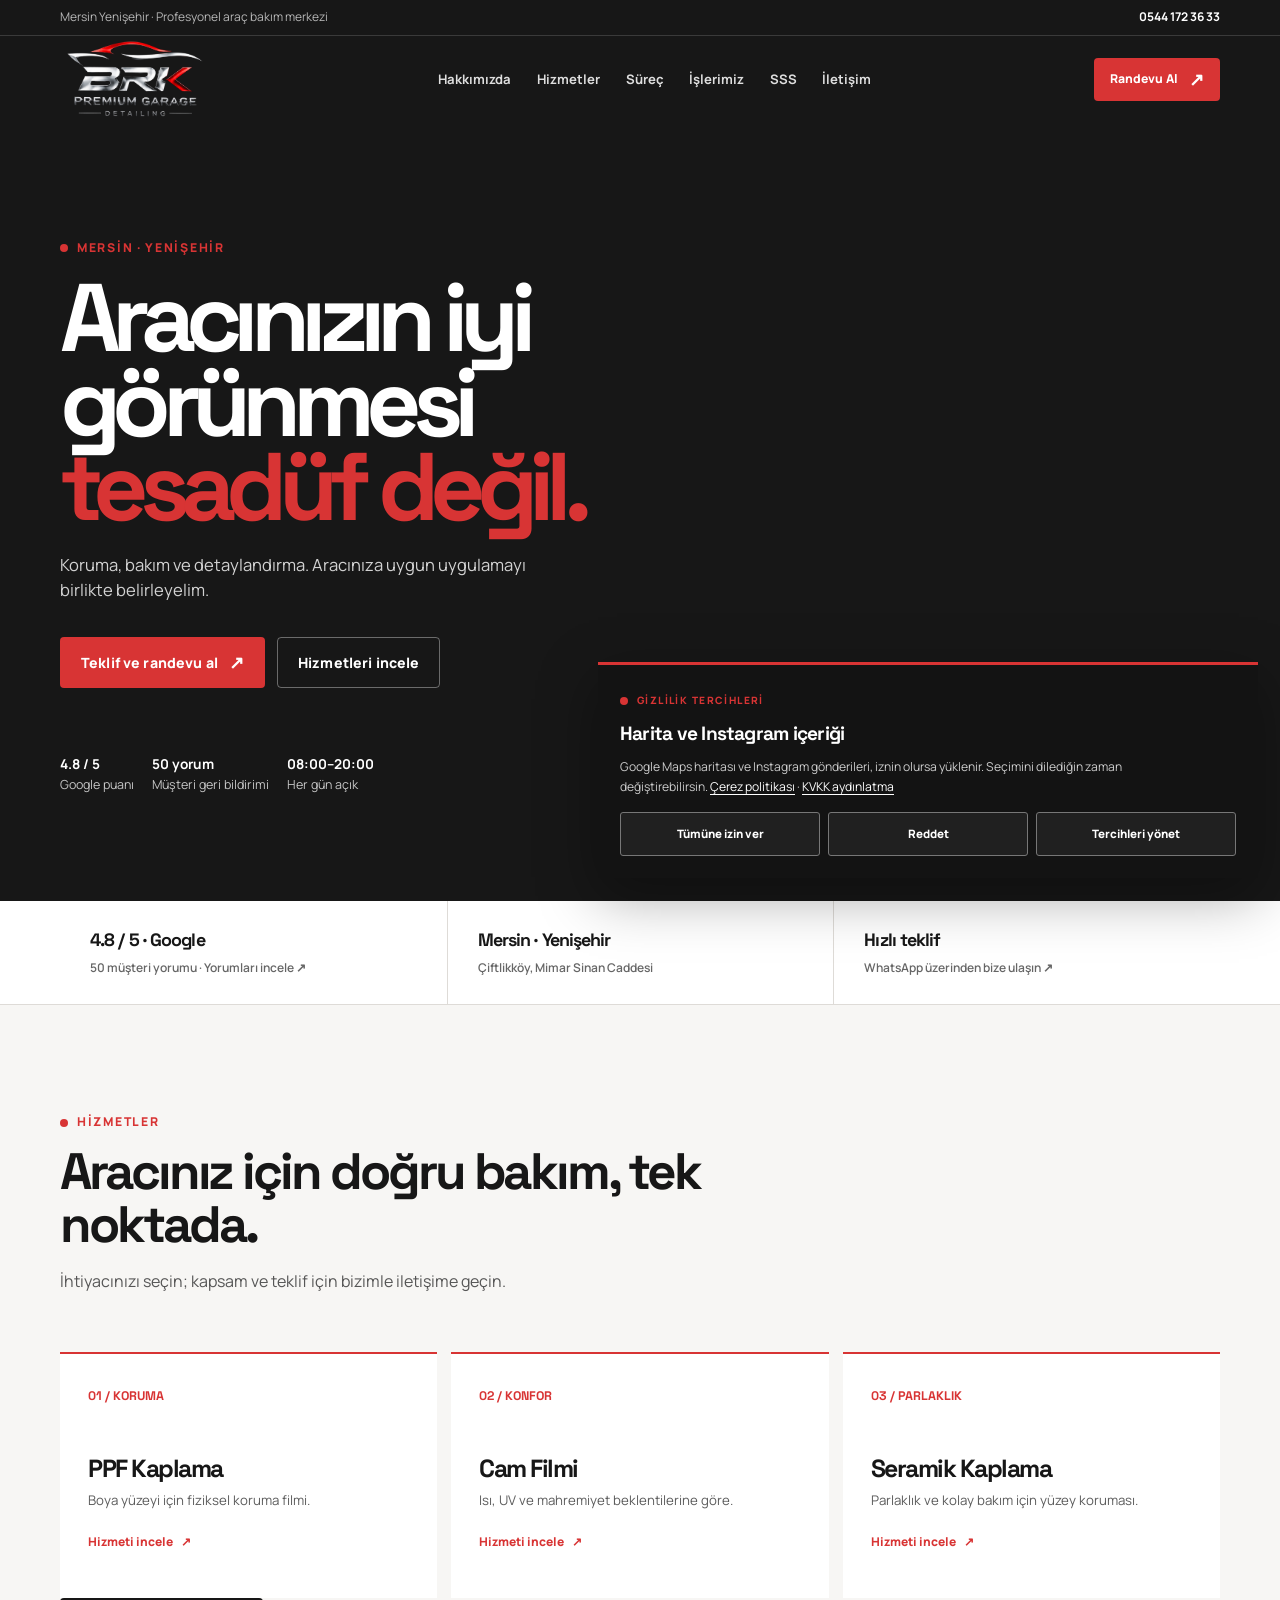
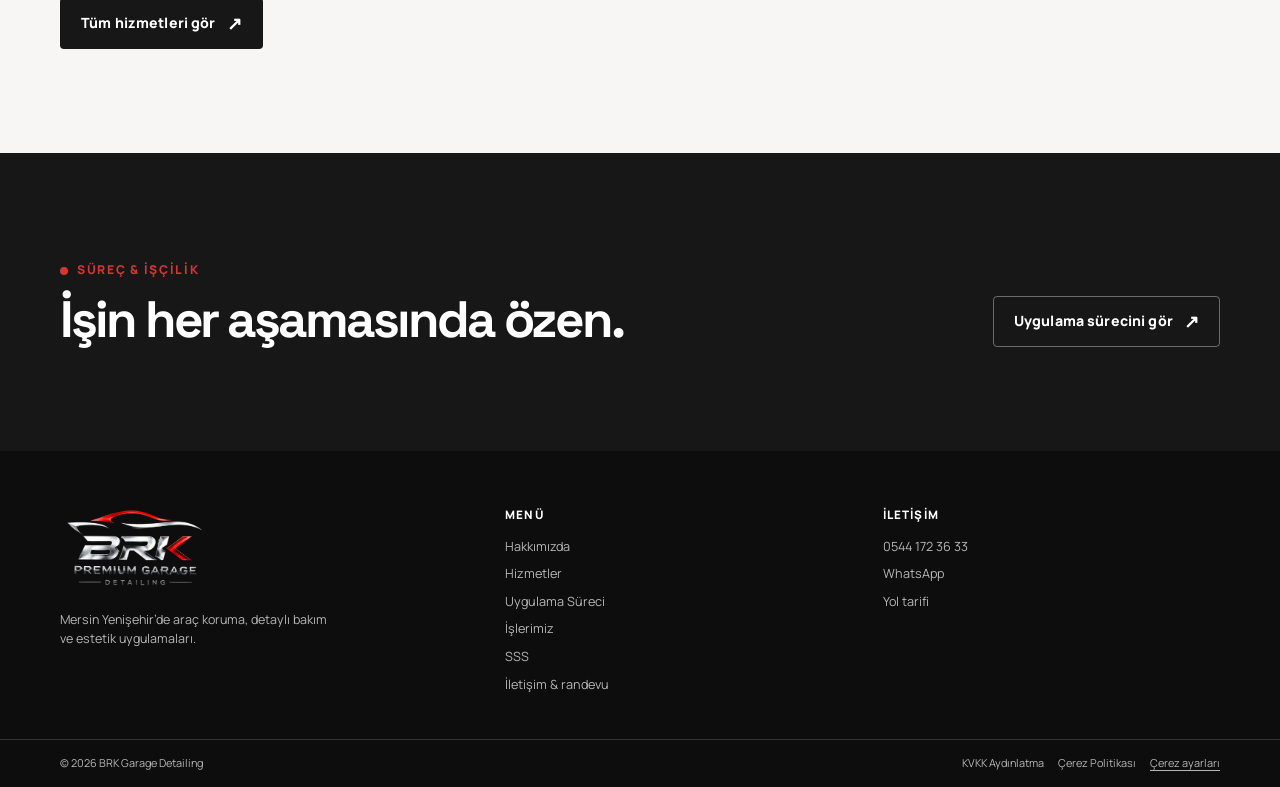
<file: index.html>
<!doctype html>
<html lang="tr">
  <head>
    <meta charset="utf-8" />
    <meta name="viewport" content="width=device-width, initial-scale=1" />
    <meta
      name="description"
      content="BRK Garage Detailing, Mersin Yenişehir'de PPF, cam filmi, seramik kaplama, pasta cila ve detaylı araç temizliği."
    />
    <meta name="theme-color" content="#171717" />
    <meta property="og:title" content="BRK Garage Detailing | Mersin" />
    <meta
      property="og:description"
      content="Aracınızın iyi görünmesi tesadüf değil. Randevu ve hızlı teklif için WhatsApp'tan ulaşın."
    />
    <title>BRK Garage Detailing | Mersin</title>
    <link rel="preconnect" href="https://fonts.googleapis.com" />
    <link rel="preconnect" href="https://fonts.gstatic.com" crossorigin />
    <link
      href="https://fonts.googleapis.com/css2?family=Manrope:wght@400;500;600;700;800&family=Space+Grotesk:wght@500;600;700&display=swap"
      rel="stylesheet"
    />
    <link rel="stylesheet" href="assets/site.css" />
    <script type="application/ld+json">
      {
        "@context": "https://schema.org",
        "@type": "AutomotiveBusiness",
        "name": "BRK Garage Detailing",
        "description": "Oto detailing, PPF kaplama, cam filmi, seramik kaplama, pasta cila ve detaylı temizlik.",
        "telephone": "+90 544 172 36 33",
        "address": {
          "@type": "PostalAddress",
          "streetAddress": "Çiftlikköy, Mimar Sinan Cd. Apartmanı 2 No: 6G",
          "addressLocality": "Yenişehir",
          "addressRegion": "Mersin",
          "addressCountry": "TR"
        },
        "openingHours": "Mo-Su 08:00-20:00"
      }
    </script>
  </head>
  <body>
    <div class="topbar">
      <div class="wrap">
        <span>Mersin Yenişehir · Profesyonel araç bakım merkezi</span>
        <a href="tel:+905441723633">0544 172 36 33</a>
      </div>
    </div>

    <header>
      <div class="wrap nav">
        <a class="logo" href="index.html" aria-label="BRK Garage ana sayfa"><img class="logo-image logo-image--on-dark" src="assets/brk-garage-logo-white.png" alt="BRK Garage Detailing" /></a>
        <nav class="nav-links" id="nav-links" aria-label="Ana menü"><a href="hakkimizda.html">Hakkımızda</a>
          <a href="hizmetler.html">Hizmetler</a>
          <a href="surec.html">Süreç</a>
          <a href="islerimiz.html">İşlerimiz</a>
          <a href="sss.html">SSS</a>
          <a href="iletisim.html">İletişim</a>
        </nav>
        <a class="button primary" href="iletisim.html#randevu">Randevu Al <span class="arrow">↗</span></a>
        <button class="button ghost menu-toggle" id="menu-toggle" type="button" aria-expanded="false" aria-controls="nav-links">Menü</button>
      </div>
    </header>

    <main>
      <section class="hero" id="anasayfa">
        <video class="hero-video" id="hero-video" autoplay muted loop playsinline webkit-playsinline preload="auto" disablepictureinpicture aria-hidden="true">
          <source src="assets/brk-garage-hero.mp4" type="video/mp4" />
        </video>
        <div class="wrap">
          <div class="hero-copy">
            <span class="eyebrow">Mersin · Yenişehir</span>
            <h1>Aracınızın iyi görünmesi <em>tesadüf değil.</em></h1>
            <p>Koruma, bakım ve detaylandırma. Aracınıza uygun uygulamayı birlikte belirleyelim.</p>
            <div class="hero-actions">
              <a class="button primary" href="iletisim.html#randevu">Teklif ve randevu al <span class="arrow">↗</span></a>
              <a class="button ghost" href="hizmetler.html">Hizmetleri incele</a>
            </div>
            <div class="hero-meta">
              <div><strong>4.8 / 5</strong>Google puanı</div>
              <div><strong>50 yorum</strong>Müşteri geri bildirimi</div>
              <div><strong>08:00–20:00</strong>Her gün açık</div>
            </div>
          </div>
        </div>
      </section>

      <section class="proof" aria-label="BRK Garage öne çıkan bilgiler">
        <div class="wrap">
          <a class="proof-item" href="https://www.google.com/maps/search/?api=1&query=BRK%20Garage%20Detailing%20Mersin" target="_blank" rel="noopener">
            <strong>4.8 / 5 · Google</strong><span>50 müşteri yorumu · Yorumları incele ↗</span>
          </a>
          <div class="proof-item"><strong>Mersin · Yenişehir</strong><span>Çiftlikköy, Mimar Sinan Caddesi</span></div>
          <a class="proof-item" href="iletisim.html#randevu">
            <strong>Hızlı teklif</strong><span>WhatsApp üzerinden bize ulaşın ↗</span>
          </a>
        </div>
      </section>

      <section class="section services">
        <div class="wrap">
          <span class="eyebrow">Hizmetler</span>
          <h2 class="section-title">Aracınız için doğru bakım, tek noktada.</h2>
          <p class="section-copy">İhtiyacınızı seçin; kapsam ve teklif için bizimle iletişime geçin.</p>
          <div class="service-grid">
            <article class="service-card"><span class="service-no">01 / KORUMA</span><h3>PPF Kaplama</h3><p>Boya yüzeyi için fiziksel koruma filmi.</p><a class="service-link" href="hizmetler.html#ppf">Hizmeti incele <span aria-hidden="true">↗</span></a></article>
            <article class="service-card"><span class="service-no">02 / KONFOR</span><h3>Cam Filmi</h3><p>Isı, UV ve mahremiyet beklentilerine göre.</p><a class="service-link" href="hizmetler.html#cam-filmi">Hizmeti incele <span aria-hidden="true">↗</span></a></article>
            <article class="service-card"><span class="service-no">03 / PARLAKLIK</span><h3>Seramik Kaplama</h3><p>Parlaklık ve kolay bakım için yüzey koruması.</p><a class="service-link" href="hizmetler.html#seramik">Hizmeti incele <span aria-hidden="true">↗</span></a></article>
          </div>
          <a class="button dark" href="hizmetler.html">Tüm hizmetleri gör <span class="arrow">↗</span></a>
        </div>
      </section>

      <section class="section dark-section">
        <div class="wrap work-head">
          <div><span class="eyebrow">Süreç & işçilik</span><h2 class="section-title">İşin her aşamasında özen.</h2></div>
          <a class="button ghost" href="surec.html">Uygulama sürecini gör <span class="arrow">↗</span></a>
        </div>
      </section>
    </main>

    <footer>
      <div class="wrap footer-main">
        <div>
          <a class="logo" href="index.html"><img class="logo-image logo-image--on-dark" src="assets/brk-garage-logo-white.png" alt="BRK Garage Detailing" /></a>
          <p class="footer-copy">Mersin Yenişehir’de araç koruma, detaylı bakım ve estetik uygulamaları.</p>
        </div>
        <div><h2 class="footer-title">Menü</h2><nav class="footer-links"><a href="hakkimizda.html">Hakkımızda</a><a href="hizmetler.html">Hizmetler</a><a href="surec.html">Uygulama Süreci</a><a href="islerimiz.html">İşlerimiz</a><a href="sss.html">SSS</a><a href="iletisim.html">İletişim & randevu</a></nav></div>
        <div><h2 class="footer-title">İletişim</h2><div class="footer-links"><a href="tel:+905441723633">0544 172 36 33</a><a href="https://wa.me/905441723633" target="_blank" rel="noopener">WhatsApp</a><a href="https://www.google.com/maps/search/?api=1&query=BRK%20Garage%20Detailing%20Mersin" target="_blank" rel="noopener">Yol tarifi</a></div></div>
      </div>
      <div class="footer-bottom"><div class="wrap"><span>© <span id="year"></span> BRK Garage Detailing</span><nav class="footer-legal-links" aria-label="Yasal bilgiler"><a href="kvkk.html">KVKK Aydınlatma</a><a href="cerez-politikasi.html">Çerez Politikası</a><button type="button" data-open-cookie-settings>Çerez ayarları</button></nav></div></div>
    </footer>

    <nav class="mobile-actions" aria-label="Hızlı iletişim">
      <a class="button ghost" href="tel:+905441723633">Hemen Ara</a>
      <a class="button primary" href="https://wa.me/905441723633?text=Merhaba%2C%20BRK%20Garage%20i%C3%A7in%20bilgi%20almak%20istiyorum." target="_blank" rel="noopener">WhatsApp</a>
    </nav>
    <script src="assets/site.js" defer></script>
  </body>
</html>
</file>
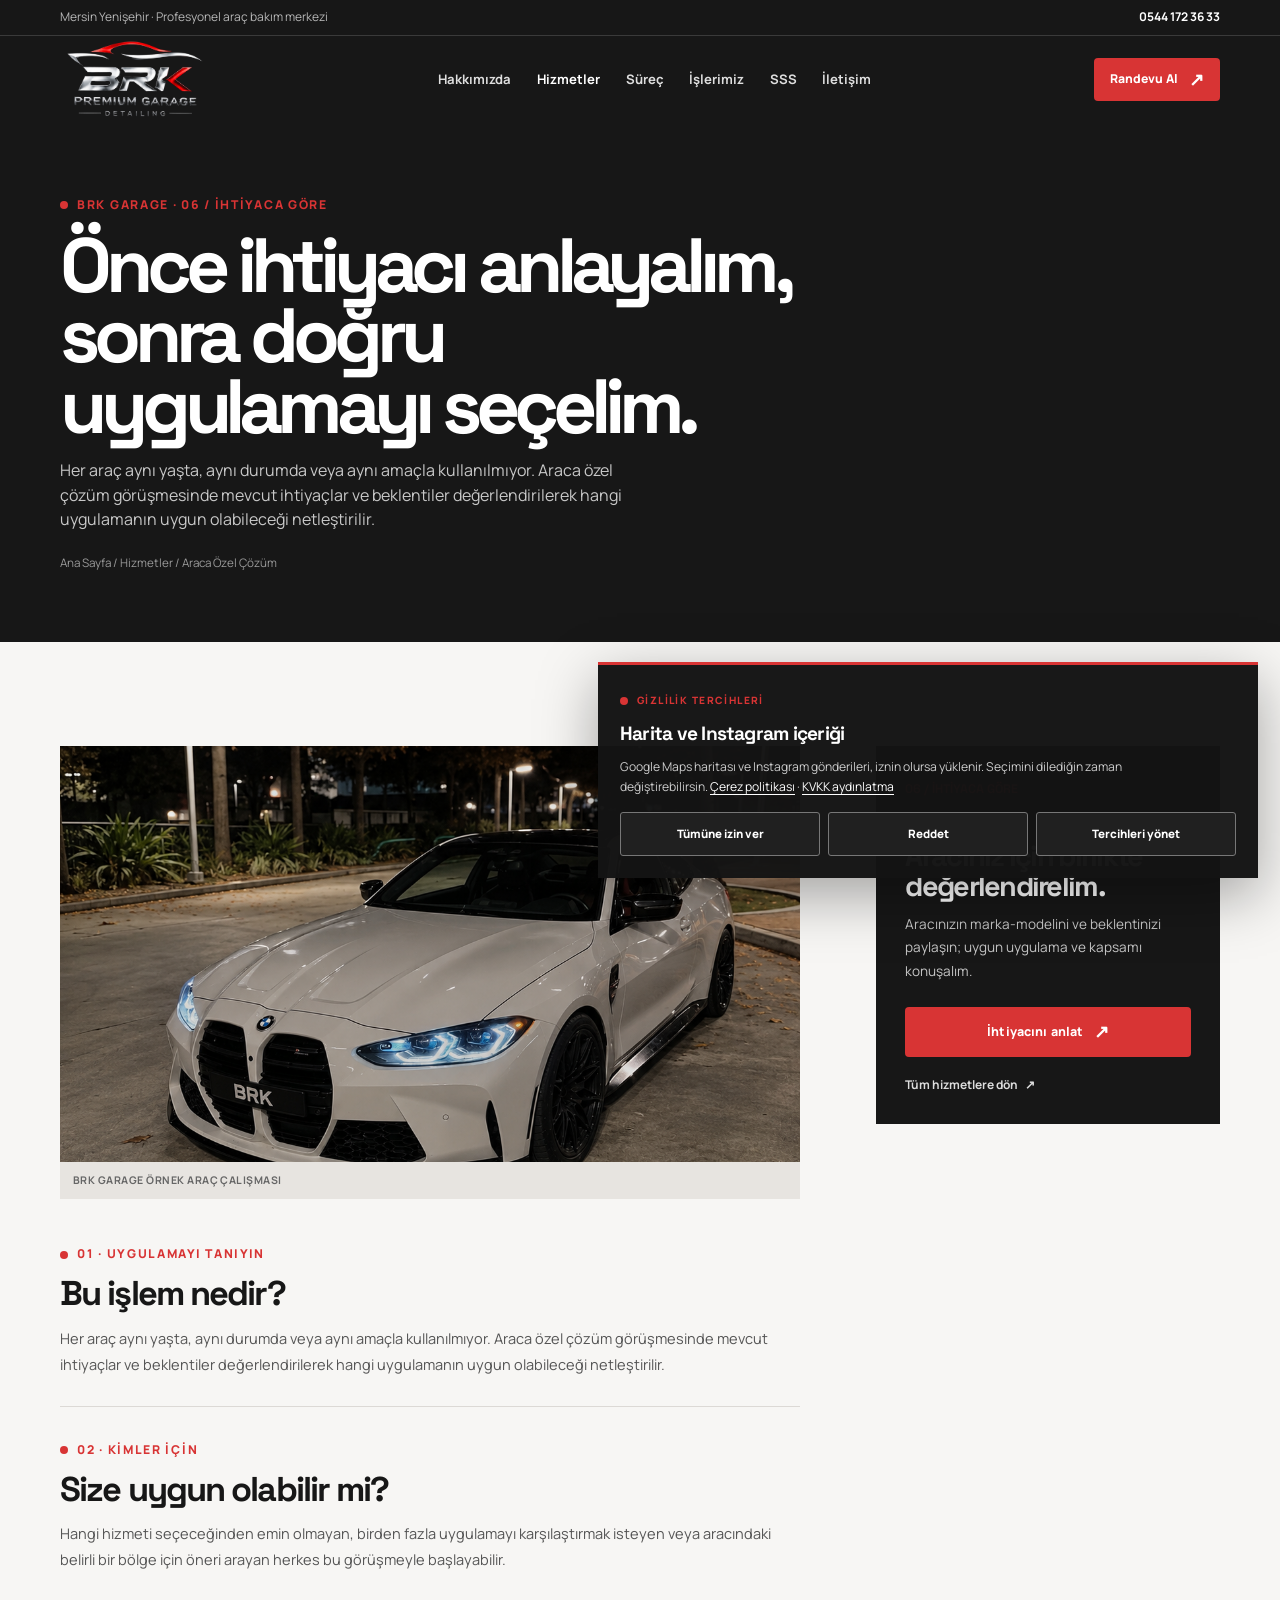
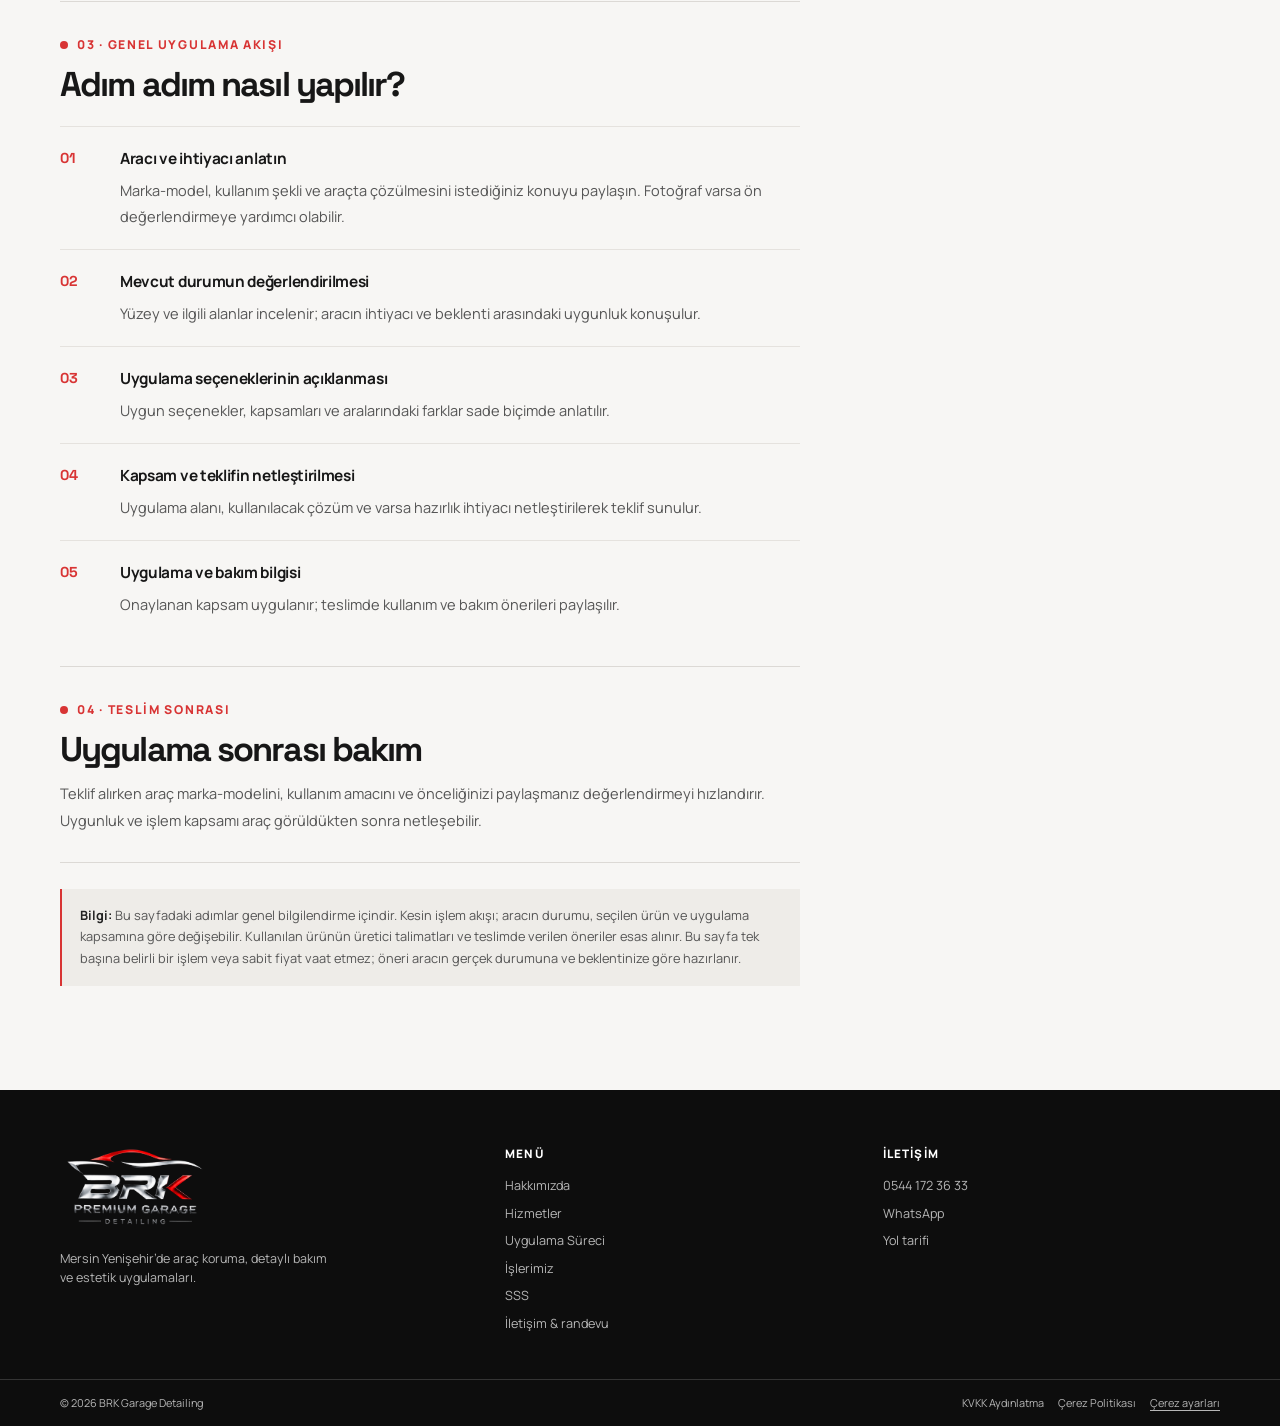
<file: araca-ozel-cozum.html>
<!doctype html>
<html lang="tr">
  <head>
    <meta charset="utf-8" />
    <meta name="viewport" content="width=device-width, initial-scale=1" />
    <meta name="description" content="BRK Garage Detailing Mersin: Araca Özel Çözüm nedir, kimlere uygundur ve genel uygulama adımları nelerdir?" />
    <meta name="theme-color" content="#171717" />
    <title>Araca Özel Çözüm | BRK Garage Detailing Mersin</title>
    <link rel="preconnect" href="https://fonts.googleapis.com" />
    <link rel="preconnect" href="https://fonts.gstatic.com" crossorigin />
    <link href="https://fonts.googleapis.com/css2?family=Manrope:wght@400;500;600;700;800&family=Space+Grotesk:wght@500;600;700&display=swap" rel="stylesheet" />
    <link rel="stylesheet" href="assets/site.css" />
  </head>
  <body>
    <div class="topbar"><div class="wrap"><span>Mersin Yenişehir · Profesyonel araç bakım merkezi</span><a href="tel:+905441723633">0544 172 36 33</a></div></div>
    <header><div class="wrap nav">
      <a class="logo" href="index.html" aria-label="BRK Garage ana sayfa"><img class="logo-image logo-image--on-dark" src="assets/brk-garage-logo-white.png" alt="BRK Garage Detailing" /></a>
      <nav class="nav-links" id="nav-links" aria-label="Ana menü"><a href="hakkimizda.html">Hakkımızda</a><a href="hizmetler.html" aria-current="page">Hizmetler</a><a href="surec.html">Süreç</a><a href="islerimiz.html">İşlerimiz</a><a href="sss.html">SSS</a><a href="iletisim.html">İletişim</a></nav>
      <a class="button primary" href="iletisim.html#randevu">Randevu Al <span class="arrow">↗</span></a>
      <button class="button ghost menu-toggle" id="menu-toggle" type="button" aria-expanded="false" aria-controls="nav-links">Menü</button>
    </div></header>
    <main>
      <section class="page-hero"><div class="wrap"><span class="eyebrow">BRK Garage · 06 / İHTİYACA GÖRE</span><h1>Önce ihtiyacı anlayalım, sonra doğru uygulamayı seçelim.</h1><p>Her araç aynı yaşta, aynı durumda veya aynı amaçla kullanılmıyor. Araca özel çözüm görüşmesinde mevcut ihtiyaçlar ve beklentiler değerlendirilerek hangi uygulamanın uygun olabileceği netleştirilir.</p><span class="crumb"><a href="index.html">Ana Sayfa</a> / <a href="hizmetler.html">Hizmetler</a> / Araca Özel Çözüm</span></div></section>
      <section class="section service-detail"><div class="wrap service-detail-shell"><div class="service-detail-main">
        <figure class="service-detail-photo"><img src="assets/brk-after.png" alt="BRK Garage için gönderilen uygulama sonrası araç fotoğrafı" loading="lazy" decoding="async" /><figcaption>BRK Garage örnek araç çalışması</figcaption></figure>
        <section class="detail-block"><span class="eyebrow">01 · UYGULAMAYI TANIYIN</span><h2>Bu işlem nedir?</h2><p>Her araç aynı yaşta, aynı durumda veya aynı amaçla kullanılmıyor. Araca özel çözüm görüşmesinde mevcut ihtiyaçlar ve beklentiler değerlendirilerek hangi uygulamanın uygun olabileceği netleştirilir.</p></section>
        <section class="detail-block"><span class="eyebrow">02 · KİMLER İÇİN</span><h2>Size uygun olabilir mi?</h2><p>Hangi hizmeti seçeceğinden emin olmayan, birden fazla uygulamayı karşılaştırmak isteyen veya aracındaki belirli bir bölge için öneri arayan herkes bu görüşmeyle başlayabilir.</p></section>
        <section class="detail-block detail-steps"><span class="eyebrow">03 · GENEL UYGULAMA AKIŞI</span><h2>Adım adım nasıl yapılır?</h2><ol class="service-steps">
          <li><span class="step-number">01</span><div><h3>Aracı ve ihtiyacı anlatın</h3><p>Marka-model, kullanım şekli ve araçta çözülmesini istediğiniz konuyu paylaşın. Fotoğraf varsa ön değerlendirmeye yardımcı olabilir.</p></div></li>
          <li><span class="step-number">02</span><div><h3>Mevcut durumun değerlendirilmesi</h3><p>Yüzey ve ilgili alanlar incelenir; aracın ihtiyacı ve beklenti arasındaki uygunluk konuşulur.</p></div></li>
          <li><span class="step-number">03</span><div><h3>Uygulama seçeneklerinin açıklanması</h3><p>Uygun seçenekler, kapsamları ve aralarındaki farklar sade biçimde anlatılır.</p></div></li>
          <li><span class="step-number">04</span><div><h3>Kapsam ve teklifin netleştirilmesi</h3><p>Uygulama alanı, kullanılacak çözüm ve varsa hazırlık ihtiyacı netleştirilerek teklif sunulur.</p></div></li>
          <li><span class="step-number">05</span><div><h3>Uygulama ve bakım bilgisi</h3><p>Onaylanan kapsam uygulanır; teslimde kullanım ve bakım önerileri paylaşılır.</p></div></li>
        </ol></section>
        <section class="detail-block"><span class="eyebrow">04 · TESLİM SONRASI</span><h2>Uygulama sonrası bakım</h2><p>Teklif alırken araç marka-modelini, kullanım amacını ve önceliğinizi paylaşmanız değerlendirmeyi hızlandırır. Uygunluk ve işlem kapsamı araç görüldükten sonra netleşebilir.</p></section>
        <p class="detail-note"><strong>Bilgi:</strong> Bu sayfadaki adımlar genel bilgilendirme içindir. Kesin işlem akışı; aracın durumu, seçilen ürün ve uygulama kapsamına göre değişebilir. Kullanılan ürünün üretici talimatları ve teslimde verilen öneriler esas alınır. Bu sayfa tek başına belirli bir işlem veya sabit fiyat vaat etmez; öneri aracın gerçek durumuna ve beklentinize göre hazırlanır.</p>
      </div><aside class="service-detail-aside"><span class="service-no">06 / İHTİYACA GÖRE</span><h2>Aracınız için birlikte değerlendirelim.</h2><p>Aracınızın marka-modelini ve beklentinizi paylaşın; uygun uygulama ve kapsamı konuşalım.</p><a class="button primary" href="iletisim.html?hizmet=diger#randevu">İhtiyacını anlat <span class="arrow">↗</span></a><a class="aside-back-link" href="hizmetler.html">Tüm hizmetlere dön <span aria-hidden="true">↗</span></a></aside></div></section>
    </main>
    <footer><div class="wrap footer-main">
      <div><a class="logo" href="index.html"><img class="logo-image logo-image--on-dark" src="assets/brk-garage-logo-white.png" alt="BRK Garage Detailing" /></a><p class="footer-copy">Mersin Yenişehir’de araç koruma, detaylı bakım ve estetik uygulamaları.</p></div>
      <div><h2 class="footer-title">Menü</h2><nav class="footer-links"><a href="hakkimizda.html">Hakkımızda</a><a href="hizmetler.html">Hizmetler</a><a href="surec.html">Uygulama Süreci</a><a href="islerimiz.html">İşlerimiz</a><a href="sss.html">SSS</a><a href="iletisim.html">İletişim & randevu</a></nav></div>
      <div><h2 class="footer-title">İletişim</h2><div class="footer-links"><a href="tel:+905441723633">0544 172 36 33</a><a href="https://wa.me/905441723633" target="_blank" rel="noopener">WhatsApp</a><a href="https://www.google.com/maps/search/?api=1&query=BRK%20Garage%20Detailing%20Mersin" target="_blank" rel="noopener">Yol tarifi</a></div></div>
    </div><div class="footer-bottom"><div class="wrap"><span>© <span id="year"></span> BRK Garage Detailing</span><nav class="footer-legal-links" aria-label="Yasal bilgiler"><a href="kvkk.html">KVKK Aydınlatma</a><a href="cerez-politikasi.html">Çerez Politikası</a><button type="button" data-open-cookie-settings>Çerez ayarları</button></nav></div></div></footer>
    <nav class="mobile-actions" aria-label="Hızlı iletişim"><a class="button ghost" href="tel:+905441723633">Hemen Ara</a><a class="button primary" href="https://wa.me/905441723633" target="_blank" rel="noopener">WhatsApp</a></nav>
    <script src="assets/site.js" defer></script>
  </body>
</html>
</file>
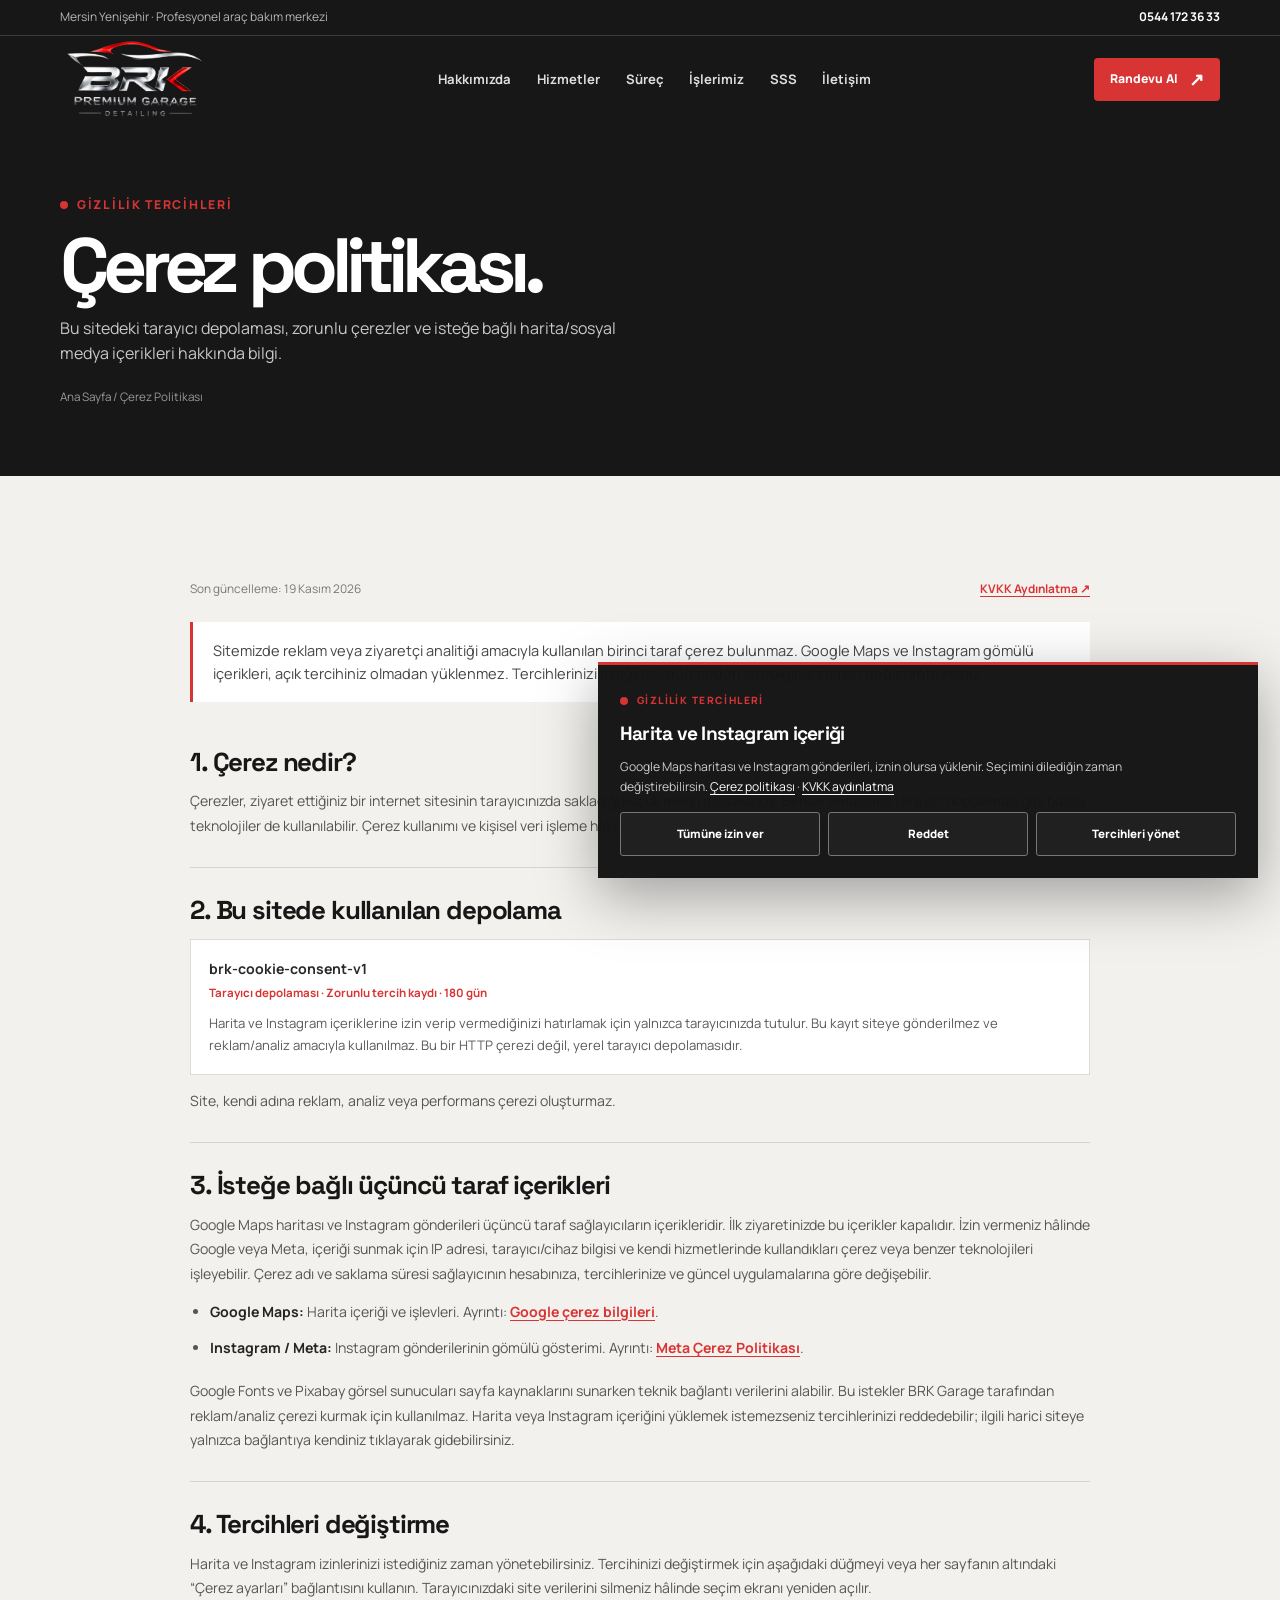
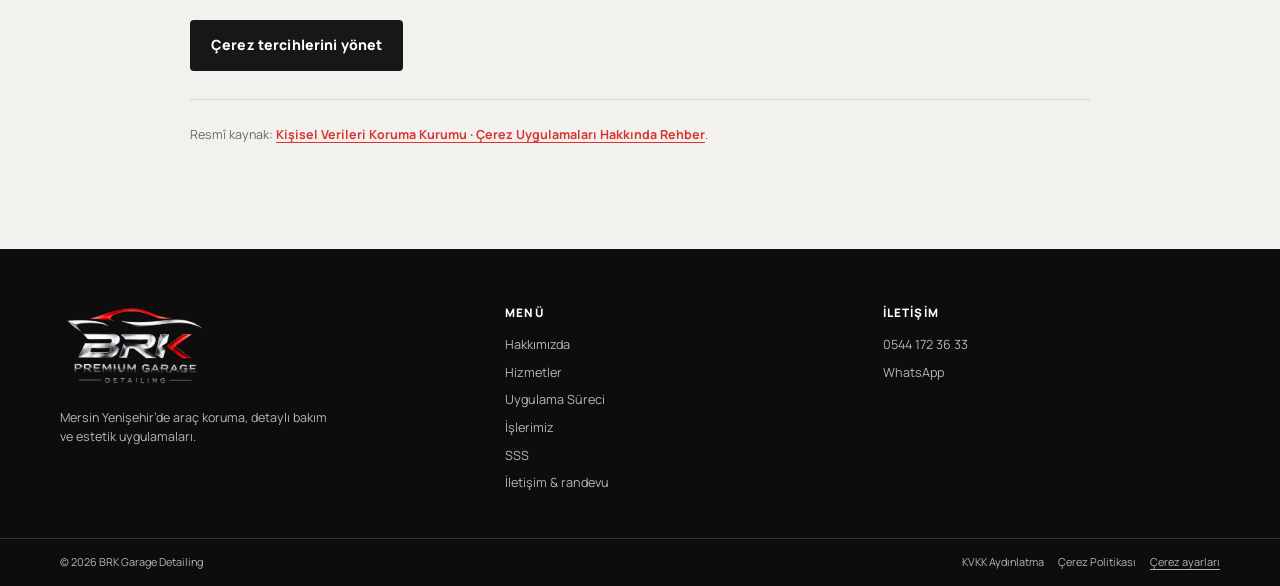
<file: cerez-politikasi.html>
<!doctype html>
<html lang="tr">
  <head>
    <meta charset="utf-8" />
    <meta name="viewport" content="width=device-width, initial-scale=1" />
    <meta name="description" content="BRK Garage Detailing web sitesinde kullanılan çerezler ve isteğe bağlı harici içerikler hakkında bilgi." />
    <meta name="theme-color" content="#171717" />
    <title>Çerez Politikası | BRK Garage Detailing</title>
    <link rel="preconnect" href="https://fonts.googleapis.com" />
    <link rel="preconnect" href="https://fonts.gstatic.com" crossorigin />
    <link href="https://fonts.googleapis.com/css2?family=Manrope:wght@400;500;600;700;800&family=Space+Grotesk:wght@500;600;700&display=swap" rel="stylesheet" />
    <link rel="stylesheet" href="assets/site.css" />
  </head>
  <body>
    <div class="topbar"><div class="wrap"><span>Mersin Yenişehir · Profesyonel araç bakım merkezi</span><a href="tel:+905441723633">0544 172 36 33</a></div></div>
    <header><div class="wrap nav">
      <a class="logo" href="index.html" aria-label="BRK Garage ana sayfa"><img class="logo-image logo-image--on-dark" src="assets/brk-garage-logo-white.png" alt="BRK Garage Detailing" /></a>
      <nav class="nav-links" id="nav-links" aria-label="Ana menü"><a href="hakkimizda.html">Hakkımızda</a><a href="hizmetler.html">Hizmetler</a><a href="surec.html">Süreç</a><a href="islerimiz.html">İşlerimiz</a><a href="sss.html">SSS</a><a href="iletisim.html">İletişim</a></nav>
      <a class="button primary" href="iletisim.html#randevu">Randevu Al <span class="arrow">↗</span></a>
      <button class="button ghost menu-toggle" id="menu-toggle" type="button" aria-expanded="false" aria-controls="nav-links">Menü</button>
    </div></header>
    <main>
      <section class="page-hero"><div class="wrap"><span class="eyebrow">Gizlilik tercihleri</span><h1>Çerez politikası.</h1><p>Bu sitedeki tarayıcı depolaması, zorunlu çerezler ve isteğe bağlı harita/sosyal medya içerikleri hakkında bilgi.</p><span class="crumb">Ana Sayfa / Çerez Politikası</span></div></section>
      <section class="section legal-section"><div class="wrap legal-wrap">
        <div class="legal-meta"><span>Son güncelleme: 19 Kasım 2026</span><a href="kvkk.html">KVKK Aydınlatma <span aria-hidden="true">↗</span></a></div>
        <p class="legal-intro">Sitemizde reklam veya ziyaretçi analitiği amacıyla kullanılan birinci taraf çerez bulunmaz. Google Maps ve Instagram gömülü içerikleri, açık tercihiniz olmadan yüklenmez. Tercihlerinizi aşağıdaki düğmeden istediğiniz zaman değiştirebilirsiniz.</p>
        <article class="legal-block">
          <h2>1. Çerez nedir?</h2>
          <p>Çerezler, ziyaret ettiğiniz bir internet sitesinin tarayıcınızda sakladığı küçük metin dosyalarıdır. Benzer amaçlarla tarayıcı depolaması gibi başka teknolojiler de kullanılabilir. Çerez kullanımı ve kişisel veri işleme hakkında ayrıntı için <a href="kvkk.html">KVKK Aydınlatma Metni</a>’ni okuyun.</p>
        </article>
        <article class="legal-block">
          <h2>2. Bu sitede kullanılan depolama</h2>
          <div class="cookie-info-card"><strong>brk-cookie-consent-v1</strong><span>Tarayıcı depolaması · Zorunlu tercih kaydı · 180 gün</span><p>Harita ve Instagram içeriklerine izin verip vermediğinizi hatırlamak için yalnızca tarayıcınızda tutulur. Bu kayıt siteye gönderilmez ve reklam/analiz amacıyla kullanılmaz. Bu bir HTTP çerezi değil, yerel tarayıcı depolamasıdır.</p></div>
          <p>Site, kendi adına reklam, analiz veya performans çerezi oluşturmaz.</p>
        </article>
        <article class="legal-block">
          <h2>3. İsteğe bağlı üçüncü taraf içerikleri</h2>
          <p>Google Maps haritası ve Instagram gönderileri üçüncü taraf sağlayıcıların içerikleridir. İlk ziyaretinizde bu içerikler kapalıdır. İzin vermeniz hâlinde Google veya Meta, içeriği sunmak için IP adresi, tarayıcı/cihaz bilgisi ve kendi hizmetlerinde kullandıkları çerez veya benzer teknolojileri işleyebilir. Çerez adı ve saklama süresi sağlayıcının hesabınıza, tercihlerinize ve güncel uygulamalarına göre değişebilir.</p>
          <ul class="legal-list">
            <li><strong>Google Maps:</strong> Harita içeriği ve işlevleri. Ayrıntı: <a href="https://policies.google.com/technologies/cookies?hl=tr" target="_blank" rel="noopener">Google çerez bilgileri</a>.</li>
            <li><strong>Instagram / Meta:</strong> Instagram gönderilerinin gömülü gösterimi. Ayrıntı: <a href="https://www.facebook.com/privacy/policies/cookies/" target="_blank" rel="noopener">Meta Çerez Politikası</a>.</li>
          </ul>
          <p>Google Fonts ve Pixabay görsel sunucuları sayfa kaynaklarını sunarken teknik bağlantı verilerini alabilir. Bu istekler BRK Garage tarafından reklam/analiz çerezi kurmak için kullanılmaz. Harita veya Instagram içeriğini yüklemek istemezseniz tercihlerinizi reddedebilir; ilgili harici siteye yalnızca bağlantıya kendiniz tıklayarak gidebilirsiniz.</p>
        </article>
        <article class="legal-block">
          <h2>4. Tercihleri değiştirme</h2>
          <p>Harita ve Instagram izinlerinizi istediğiniz zaman yönetebilirsiniz. Tercihinizi değiştirmek için aşağıdaki düğmeyi veya her sayfanın altındaki “Çerez ayarları” bağlantısını kullanın. Tarayıcınızdaki site verilerini silmeniz hâlinde seçim ekranı yeniden açılır.</p>
          <button class="button dark cookie-settings-trigger" type="button" data-open-cookie-settings>Çerez tercihlerini yönet</button>
        </article>
        <p class="legal-source">Resmî kaynak: <a href="https://www.kvkk.gov.tr/Icerik/7353/Cerez-Uygulamalari-Hakkinda-Rehber" target="_blank" rel="noopener">Kişisel Verileri Koruma Kurumu · Çerez Uygulamaları Hakkında Rehber</a>.</p>
      </div></section>
    </main>
    <footer><div class="wrap footer-main">
      <div><a class="logo" href="index.html"><img class="logo-image logo-image--on-dark" src="assets/brk-garage-logo-white.png" alt="BRK Garage Detailing" /></a><p class="footer-copy">Mersin Yenişehir’de araç koruma, detaylı bakım ve estetik uygulamaları.</p></div>
      <div><h2 class="footer-title">Menü</h2><nav class="footer-links"><a href="hakkimizda.html">Hakkımızda</a><a href="hizmetler.html">Hizmetler</a><a href="surec.html">Uygulama Süreci</a><a href="islerimiz.html">İşlerimiz</a><a href="sss.html">SSS</a><a href="iletisim.html">İletişim & randevu</a></nav></div>
      <div><h2 class="footer-title">İletişim</h2><div class="footer-links"><a href="tel:+905441723633">0544 172 36 33</a><a href="https://wa.me/905441723633" target="_blank" rel="noopener">WhatsApp</a></div></div>
    </div><div class="footer-bottom"><div class="wrap"><span>© <span id="year"></span> BRK Garage Detailing</span><nav class="footer-legal-links" aria-label="Yasal bilgiler"><a href="kvkk.html">KVKK Aydınlatma</a><a href="cerez-politikasi.html" aria-current="page">Çerez Politikası</a><button type="button" data-open-cookie-settings>Çerez ayarları</button></nav></div></div></footer>
    <nav class="mobile-actions" aria-label="Hızlı iletişim"><a class="button ghost" href="tel:+905441723633">Hemen Ara</a><a class="button primary" href="https://wa.me/905441723633" target="_blank" rel="noopener">WhatsApp</a></nav>
    <script src="assets/site.js" defer></script>
  </body>
</html>
</file>
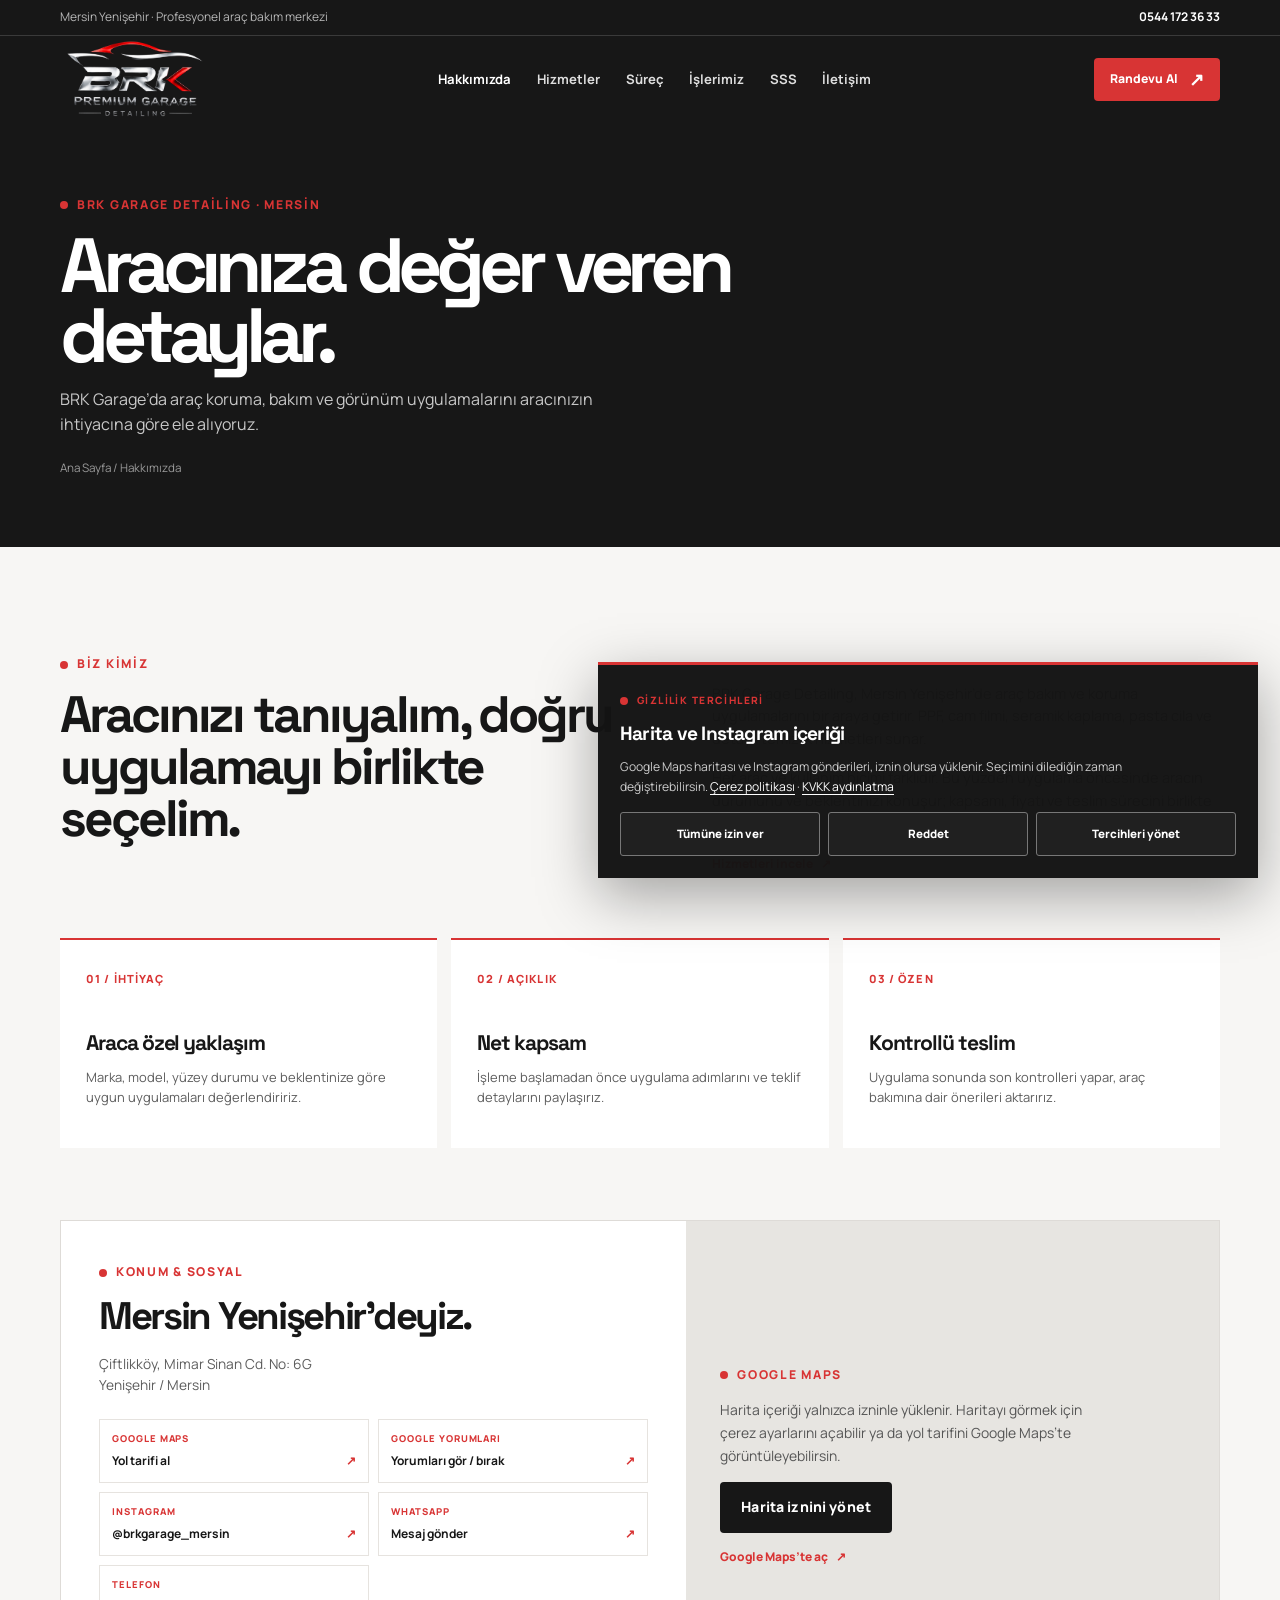
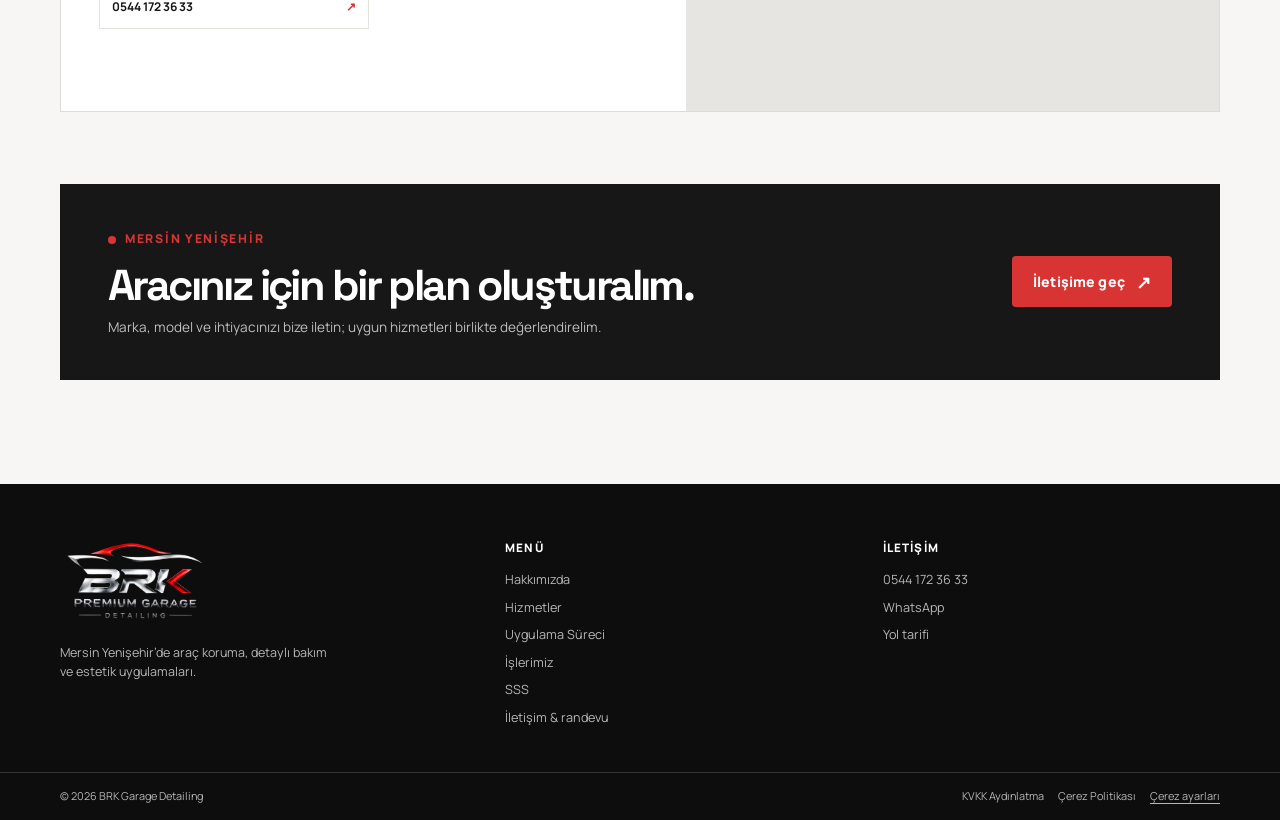
<file: hakkimizda.html>
<!doctype html>
<html lang="tr">
  <head>
    <meta charset="utf-8" />
    <meta name="viewport" content="width=device-width, initial-scale=1" />
    <meta name="description" content="BRK Garage Detailing hakkında: Mersin Yenişehir’de araç koruma, bakım ve detay uygulamaları." />
    <meta name="theme-color" content="#171717" />
    <title>Hakkımızda | BRK Garage Detailing Mersin</title>
    <link rel="preconnect" href="https://fonts.googleapis.com" />
    <link rel="preconnect" href="https://fonts.gstatic.com" crossorigin />
    <link href="https://fonts.googleapis.com/css2?family=Manrope:wght@400;500;600;700;800&family=Space+Grotesk:wght@500;600;700&display=swap" rel="stylesheet" />
    <link rel="stylesheet" href="assets/site.css" />
  </head>
  <body>
    <div class="topbar"><div class="wrap"><span>Mersin Yenişehir · Profesyonel araç bakım merkezi</span><a href="tel:+905441723633">0544 172 36 33</a></div></div>
    <header><div class="wrap nav">
      <a class="logo" href="index.html" aria-label="BRK Garage ana sayfa"><img class="logo-image logo-image--on-dark" src="assets/brk-garage-logo-white.png" alt="BRK Garage Detailing" /></a>
      <nav class="nav-links" id="nav-links" aria-label="Ana menü"><a href="hakkimizda.html" aria-current="page">Hakkımızda</a><a href="hizmetler.html">Hizmetler</a><a href="surec.html">Süreç</a><a href="islerimiz.html">İşlerimiz</a><a href="sss.html">SSS</a><a href="iletisim.html">İletişim</a></nav>
      <a class="button primary" href="iletisim.html#randevu">Randevu Al <span class="arrow">↗</span></a>
      <button class="button ghost menu-toggle" id="menu-toggle" type="button" aria-expanded="false" aria-controls="nav-links">Menü</button>
    </div></header>
    <main>
      <section class="page-hero"><div class="wrap"><span class="eyebrow">BRK Garage Detailing · Mersin</span><h1>Aracınıza değer veren detaylar.</h1><p>BRK Garage’da araç koruma, bakım ve görünüm uygulamalarını aracınızın ihtiyacına göre ele alıyoruz.</p><span class="crumb">Ana Sayfa / Hakkımızda</span></div></section>
      <section class="section about-section">
        <div class="wrap">
          <div class="about-intro">
            <div><span class="eyebrow">Biz kimiz</span><h2 class="section-title">Aracınızı tanıyalım, doğru uygulamayı birlikte seçelim.</h2></div>
            <div class="about-copy">
              <p>BRK Garage Detailing, Mersin Yenişehir’de araç bakım ve koruma uygulamalarını bir araya getirir. PPF, cam filmi, seramik kaplama, pasta cila ve detaylı temizlik hizmetleri sunar.</p>
              <p>Her araç ve kullanım biçimi farklıdır. Bu yüzden uygulama öncesinde aracın durumunu ve beklentinizi konuşur; kapsamı, fiyatı ve teslim sürecini birlikte netleştiririz.</p>
              <a class="service-link" href="hizmetler.html">Hizmetleri incele <span aria-hidden="true">↗</span></a>
            </div>
          </div>
          <div class="about-values">
            <article class="about-value"><span class="about-value-no">01 / İHTİYAÇ</span><h3>Araca özel yaklaşım</h3><p>Marka, model, yüzey durumu ve beklentinize göre uygun uygulamaları değerlendiririz.</p></article>
            <article class="about-value"><span class="about-value-no">02 / AÇIKLIK</span><h3>Net kapsam</h3><p>İşleme başlamadan önce uygulama adımlarını ve teklif detaylarını paylaşırız.</p></article>
            <article class="about-value"><span class="about-value-no">03 / ÖZEN</span><h3>Kontrollü teslim</h3><p>Uygulama sonunda son kontrolleri yapar, araç bakımına dair önerileri aktarırız.</p></article>
          </div>
          <div class="about-location" id="konum">
            <div class="about-location-copy">
              <span class="eyebrow">Konum & sosyal</span>
              <h2 class="section-title">Mersin Yenişehir’deyiz.</h2>
              <p class="about-address">Çiftlikköy, Mimar Sinan Cd. No: 6G<br />Yenişehir / Mersin</p>
              <div class="about-link-list">
                <a class="about-link" href="https://www.google.com/maps/search/?api=1&query=BRK%20Garage%20Detailing%20Mersin" target="_blank" rel="noopener"><span>GOOGLE MAPS</span><strong>Yol tarifi al <b aria-hidden="true">↗</b></strong></a>
                <a class="about-link" href="https://www.google.com/maps/search/?api=1&query=BRK%20Garage%20Detailing%20Mersin" target="_blank" rel="noopener"><span>GOOGLE YORUMLARI</span><strong>Yorumları gör / bırak <b aria-hidden="true">↗</b></strong></a>
                <a class="about-link" href="https://www.instagram.com/brkgarage_mersin/" target="_blank" rel="noopener"><span>INSTAGRAM</span><strong>@brkgarage_mersin <b aria-hidden="true">↗</b></strong></a>
                <a class="about-link" href="https://wa.me/905441723633" target="_blank" rel="noopener"><span>WHATSAPP</span><strong>Mesaj gönder <b aria-hidden="true">↗</b></strong></a>
                <a class="about-link" href="tel:+905441723633"><span>TELEFON</span><strong>0544 172 36 33 <b aria-hidden="true">↗</b></strong></a>
              </div>
            </div>
            <div class="about-map-frame" data-map-embed>
              <div class="embed-placeholder map-placeholder" data-map-placeholder>
                <span class="eyebrow">Google Maps</span>
                <p>Harita içeriği yalnızca izninle yüklenir. Haritayı görmek için çerez ayarlarını açabilir ya da yol tarifini Google Maps’te görüntüleyebilirsin.</p>
                <button class="button dark" type="button" data-open-cookie-settings>Harita iznini yönet</button>
                <a class="service-link" href="https://www.google.com/maps/search/?api=1&amp;query=BRK%20Garage%20Detailing%20Mersin" target="_blank" rel="noopener">Google Maps’te aç <span aria-hidden="true">↗</span></a>
              </div>
              <iframe title="BRK Garage Detailing konum haritası" data-optional-map data-consent-src="https://www.google.com/maps?q=BRK+Garage+Detailing%2C+%C3%87iftlikk%C3%B6y%2C+Mimar+Sinan+Cd.+No%3A+6G%2C+Yeni%C5%9Fehir%2C+Mersin&amp;output=embed" loading="lazy" referrerpolicy="no-referrer-when-downgrade" allowfullscreen hidden></iframe>
            </div>
          </div>
          <div class="about-cta">
            <div><span class="eyebrow">Mersin Yenişehir</span><h2>Aracınız için bir plan oluşturalım.</h2><p>Marka, model ve ihtiyacınızı bize iletin; uygun hizmetleri birlikte değerlendirelim.</p></div>
            <a class="button primary" href="iletisim.html#randevu">İletişime geç <span class="arrow">↗</span></a>
          </div>
        </div>
      </section>
    </main>
    <footer><div class="wrap footer-main">
      <div><a class="logo" href="index.html"><img class="logo-image logo-image--on-dark" src="assets/brk-garage-logo-white.png" alt="BRK Garage Detailing" /></a><p class="footer-copy">Mersin Yenişehir’de araç koruma, detaylı bakım ve estetik uygulamaları.</p></div>
      <div><h2 class="footer-title">Menü</h2><nav class="footer-links"><a href="hakkimizda.html">Hakkımızda</a><a href="hizmetler.html">Hizmetler</a><a href="surec.html">Uygulama Süreci</a><a href="islerimiz.html">İşlerimiz</a><a href="sss.html">SSS</a><a href="iletisim.html">İletişim & randevu</a></nav></div>
      <div><h2 class="footer-title">İletişim</h2><div class="footer-links"><a href="tel:+905441723633">0544 172 36 33</a><a href="https://wa.me/905441723633" target="_blank" rel="noopener">WhatsApp</a><a href="https://www.google.com/maps/search/?api=1&query=BRK%20Garage%20Detailing%20Mersin" target="_blank" rel="noopener">Yol tarifi</a></div></div>
    </div><div class="footer-bottom"><div class="wrap"><span>© <span id="year"></span> BRK Garage Detailing</span><nav class="footer-legal-links" aria-label="Yasal bilgiler"><a href="kvkk.html">KVKK Aydınlatma</a><a href="cerez-politikasi.html">Çerez Politikası</a><button type="button" data-open-cookie-settings>Çerez ayarları</button></nav></div></div></footer>
    <nav class="mobile-actions" aria-label="Hızlı iletişim"><a class="button ghost" href="tel:+905441723633">Hemen Ara</a><a class="button primary" href="https://wa.me/905441723633" target="_blank" rel="noopener">WhatsApp</a></nav>
    <script src="assets/site.js" defer></script>
  </body>
</html>
</file>
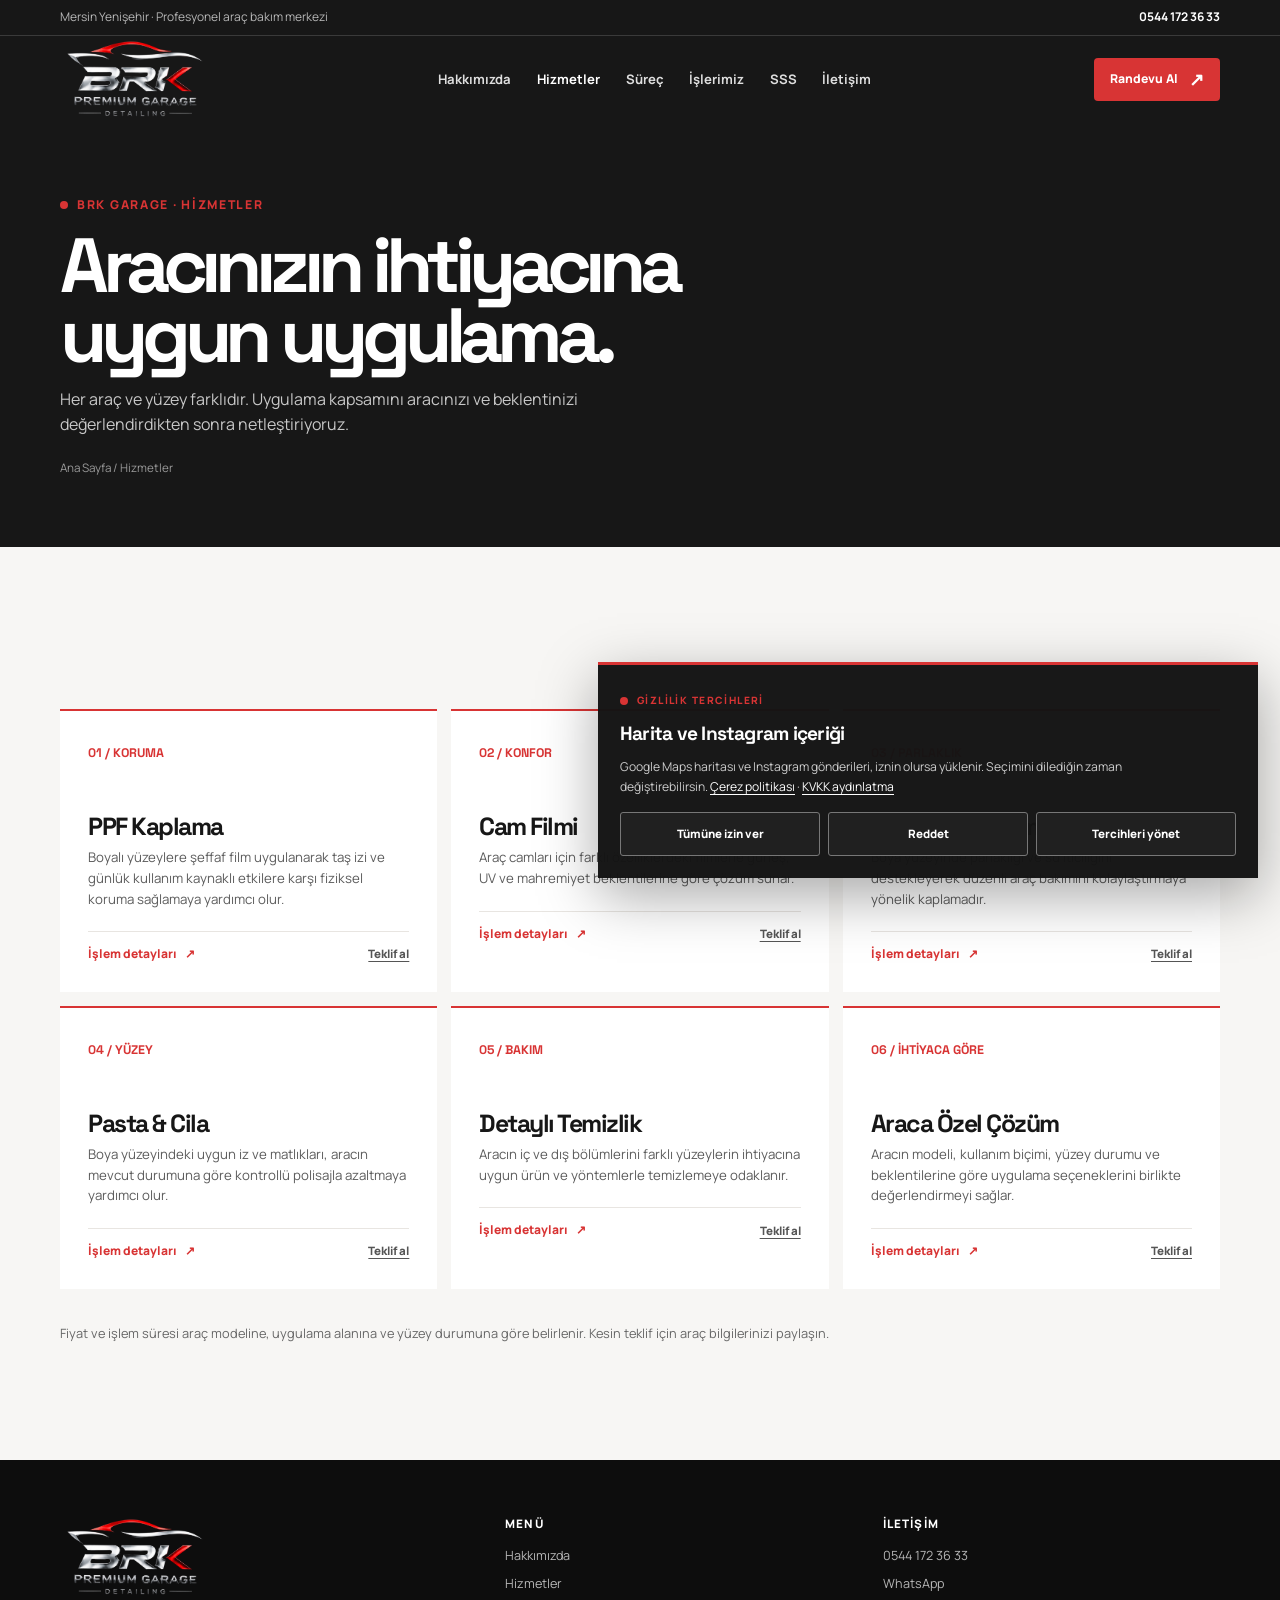
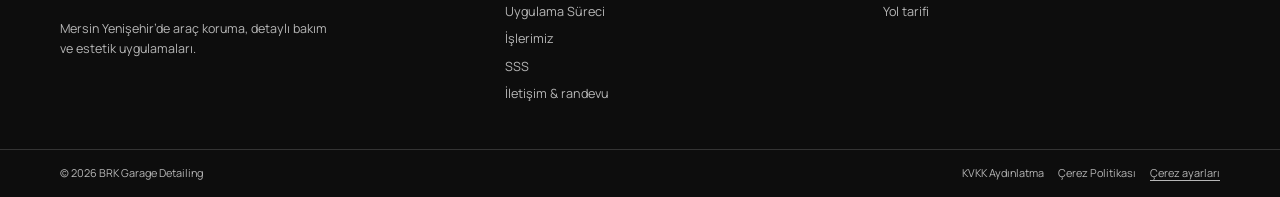
<file: hizmetler.html>
<!doctype html>
<html lang="tr">
  <head>
    <meta charset="utf-8" />
    <meta name="viewport" content="width=device-width, initial-scale=1" />
    <meta name="description" content="BRK Garage Detailing Mersin hizmetleri: PPF, cam filmi, seramik kaplama, pasta cila ve detaylı temizlik." />
    <meta name="theme-color" content="#171717" />
    <title>Hizmetler | BRK Garage Detailing Mersin</title>
    <link rel="preconnect" href="https://fonts.googleapis.com" />
    <link rel="preconnect" href="https://fonts.gstatic.com" crossorigin />
    <link href="https://fonts.googleapis.com/css2?family=Manrope:wght@400;500;600;700;800&family=Space+Grotesk:wght@500;600;700&display=swap" rel="stylesheet" />
    <link rel="stylesheet" href="assets/site.css" />
  </head>
  <body>
    <div class="topbar"><div class="wrap"><span>Mersin Yenişehir · Profesyonel araç bakım merkezi</span><a href="tel:+905441723633">0544 172 36 33</a></div></div>
    <header><div class="wrap nav">
      <a class="logo" href="index.html" aria-label="BRK Garage ana sayfa"><img class="logo-image logo-image--on-dark" src="assets/brk-garage-logo-white.png" alt="BRK Garage Detailing" /></a>
      <nav class="nav-links" id="nav-links" aria-label="Ana menü"><a href="hakkimizda.html">Hakkımızda</a><a href="hizmetler.html" aria-current="page">Hizmetler</a><a href="surec.html">Süreç</a><a href="islerimiz.html">İşlerimiz</a><a href="sss.html">SSS</a><a href="iletisim.html">İletişim</a></nav>
      <a class="button primary" href="iletisim.html#randevu">Randevu Al <span class="arrow">↗</span></a>
      <button class="button ghost menu-toggle" id="menu-toggle" type="button" aria-expanded="false" aria-controls="nav-links">Menü</button>
    </div></header>
    <main>
      <section class="page-hero"><div class="wrap"><span class="eyebrow">BRK Garage · Hizmetler</span><h1>Aracınızın ihtiyacına uygun uygulama.</h1><p>Her araç ve yüzey farklıdır. Uygulama kapsamını aracınızı ve beklentinizi değerlendirdikten sonra netleştiriyoruz.</p><span class="crumb">Ana Sayfa / Hizmetler</span></div></section>
      <section class="section services">
        <div class="wrap">
          <div class="service-grid">
            <article class="service-card" id="ppf"><span class="service-no">01 / KORUMA</span><h3>PPF Kaplama</h3><p>Boyalı yüzeylere şeffaf film uygulanarak taş izi ve günlük kullanım kaynaklı etkilere karşı fiziksel koruma sağlamaya yardımcı olur.</p><div class="service-card-actions"><a class="service-link" href="ppf-kaplama.html">İşlem detayları <span aria-hidden="true">↗</span></a><a class="service-quote" href="iletisim.html?hizmet=ppf#randevu">Teklif al</a></div></article>
            <article class="service-card" id="cam-filmi"><span class="service-no">02 / KONFOR</span><h3>Cam Filmi</h3><p>Araç camları için farklı özelliklerdeki filmlerle güneş, UV ve mahremiyet beklentilerine göre çözüm sunar.</p><div class="service-card-actions"><a class="service-link" href="cam-filmi.html">İşlem detayları <span aria-hidden="true">↗</span></a><a class="service-quote" href="iletisim.html?hizmet=cam#randevu">Teklif al</a></div></article>
            <article class="service-card" id="seramik"><span class="service-no">03 / PARLAKLIK</span><h3>Seramik Kaplama</h3><p>Boya yüzeyinde parlaklığı ve su iticiliğini destekleyerek düzenli araç bakımını kolaylaştırmaya yönelik kaplamadır.</p><div class="service-card-actions"><a class="service-link" href="seramik-kaplama.html">İşlem detayları <span aria-hidden="true">↗</span></a><a class="service-quote" href="iletisim.html?hizmet=seramik#randevu">Teklif al</a></div></article>
            <article class="service-card" id="pasta-cila"><span class="service-no">04 / YÜZEY</span><h3>Pasta & Cila</h3><p>Boya yüzeyindeki uygun iz ve matlıkları, aracın mevcut durumuna göre kontrollü polisajla azaltmaya yardımcı olur.</p><div class="service-card-actions"><a class="service-link" href="pasta-cila.html">İşlem detayları <span aria-hidden="true">↗</span></a><a class="service-quote" href="iletisim.html?hizmet=pasta#randevu">Teklif al</a></div></article>
            <article class="service-card" id="detayli-temizlik"><span class="service-no">05 / BAKIM</span><h3>Detaylı Temizlik</h3><p>Aracın iç ve dış bölümlerini farklı yüzeylerin ihtiyacına uygun ürün ve yöntemlerle temizlemeye odaklanır.</p><div class="service-card-actions"><a class="service-link" href="detayli-temizlik.html">İşlem detayları <span aria-hidden="true">↗</span></a><a class="service-quote" href="iletisim.html?hizmet=detayli#randevu">Teklif al</a></div></article>
            <article class="service-card" id="araca-ozel"><span class="service-no">06 / İHTİYACA GÖRE</span><h3>Araca Özel Çözüm</h3><p>Aracın modeli, kullanım biçimi, yüzey durumu ve beklentilerine göre uygulama seçeneklerini birlikte değerlendirmeyi sağlar.</p><div class="service-card-actions"><a class="service-link" href="araca-ozel-cozum.html">İşlem detayları <span aria-hidden="true">↗</span></a><a class="service-quote" href="iletisim.html?hizmet=diger#randevu">Teklif al</a></div></article>
          </div>
          <p class="content-note">Fiyat ve işlem süresi araç modeline, uygulama alanına ve yüzey durumuna göre belirlenir. Kesin teklif için araç bilgilerinizi paylaşın.</p>
        </div>
      </section>
    </main>
    <footer><div class="wrap footer-main">
      <div><a class="logo" href="index.html"><img class="logo-image logo-image--on-dark" src="assets/brk-garage-logo-white.png" alt="BRK Garage Detailing" /></a><p class="footer-copy">Mersin Yenişehir’de araç koruma, detaylı bakım ve estetik uygulamaları.</p></div>
      <div><h2 class="footer-title">Menü</h2><nav class="footer-links"><a href="hakkimizda.html">Hakkımızda</a><a href="hizmetler.html">Hizmetler</a><a href="surec.html">Uygulama Süreci</a><a href="islerimiz.html">İşlerimiz</a><a href="sss.html">SSS</a><a href="iletisim.html">İletişim & randevu</a></nav></div>
      <div><h2 class="footer-title">İletişim</h2><div class="footer-links"><a href="tel:+905441723633">0544 172 36 33</a><a href="https://wa.me/905441723633" target="_blank" rel="noopener">WhatsApp</a><a href="https://www.google.com/maps/search/?api=1&query=BRK%20Garage%20Detailing%20Mersin" target="_blank" rel="noopener">Yol tarifi</a></div></div>
    </div><div class="footer-bottom"><div class="wrap"><span>© <span id="year"></span> BRK Garage Detailing</span><nav class="footer-legal-links" aria-label="Yasal bilgiler"><a href="kvkk.html">KVKK Aydınlatma</a><a href="cerez-politikasi.html">Çerez Politikası</a><button type="button" data-open-cookie-settings>Çerez ayarları</button></nav></div></div></footer>
    <nav class="mobile-actions" aria-label="Hızlı iletişim"><a class="button ghost" href="tel:+905441723633">Hemen Ara</a><a class="button primary" href="https://wa.me/905441723633" target="_blank" rel="noopener">WhatsApp</a></nav>
    <script src="assets/site.js" defer></script>
  </body>
</html>
</file>
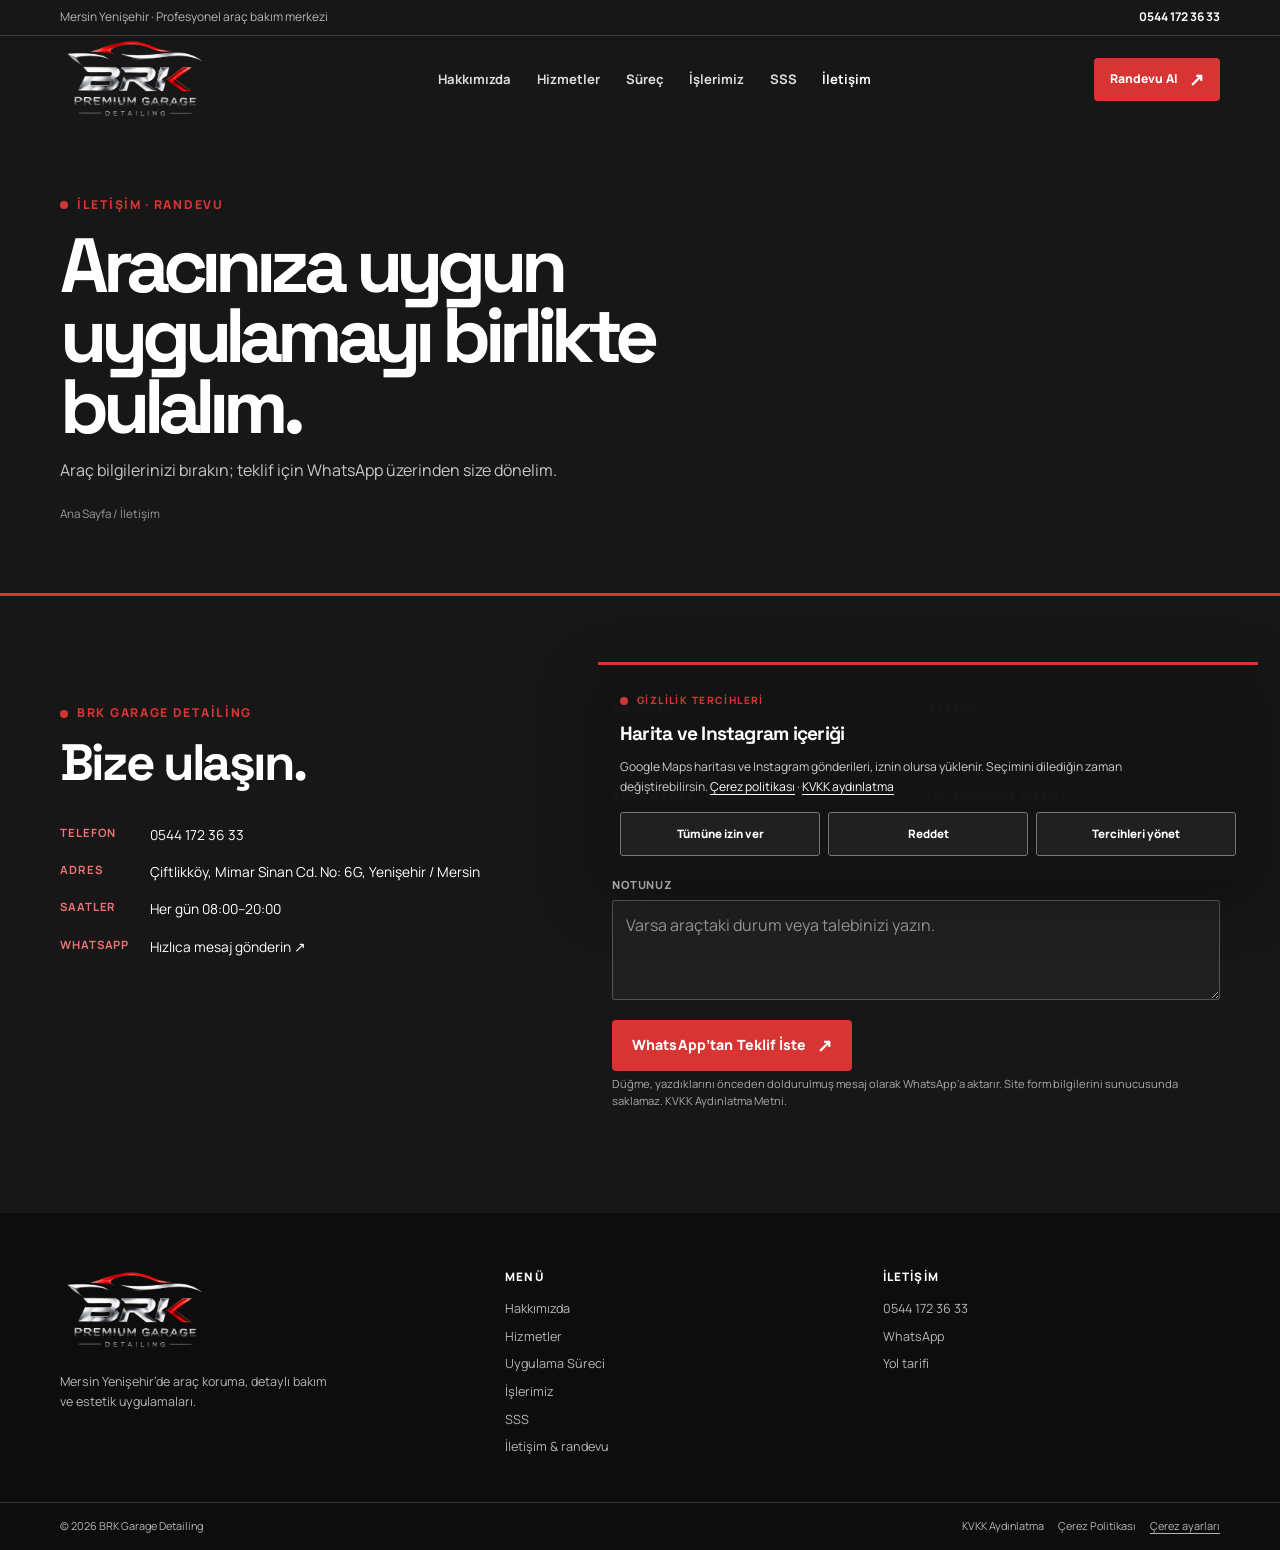
<file: iletisim.html>
<!doctype html>
<html lang="tr">
  <head>
    <meta charset="utf-8" />
    <meta name="viewport" content="width=device-width, initial-scale=1" />
    <meta name="description" content="BRK Garage Detailing Mersin iletişim ve WhatsApp üzerinden teklif/randevu." />
    <meta name="theme-color" content="#171717" />
    <title>İletişim & Randevu | BRK Garage Mersin</title>
    <link rel="preconnect" href="https://fonts.googleapis.com" />
    <link rel="preconnect" href="https://fonts.gstatic.com" crossorigin />
    <link href="https://fonts.googleapis.com/css2?family=Manrope:wght@400;500;600;700;800&family=Space+Grotesk:wght@500;600;700&display=swap" rel="stylesheet" />
    <link rel="stylesheet" href="assets/site.css" />
  </head>
  <body>
    <div class="topbar"><div class="wrap"><span>Mersin Yenişehir · Profesyonel araç bakım merkezi</span><a href="tel:+905441723633">0544 172 36 33</a></div></div>
    <header><div class="wrap nav">
      <a class="logo" href="index.html" aria-label="BRK Garage ana sayfa"><img class="logo-image logo-image--on-dark" src="assets/brk-garage-logo-white.png" alt="BRK Garage Detailing" /></a>
      <nav class="nav-links" id="nav-links" aria-label="Ana menü"><a href="hakkimizda.html">Hakkımızda</a><a href="hizmetler.html">Hizmetler</a><a href="surec.html">Süreç</a><a href="islerimiz.html">İşlerimiz</a><a href="sss.html">SSS</a><a href="iletisim.html" aria-current="page">İletişim</a></nav>
      <a class="button primary" href="#randevu">Randevu Al <span class="arrow">↗</span></a>
      <button class="button ghost menu-toggle" id="menu-toggle" type="button" aria-expanded="false" aria-controls="nav-links">Menü</button>
    </div></header>
    <main>
      <section class="page-hero"><div class="wrap"><span class="eyebrow">İletişim · Randevu</span><h1>Aracınıza uygun uygulamayı birlikte bulalım.</h1><p>Araç bilgilerinizi bırakın; teklif için WhatsApp üzerinden size dönelim.</p><span class="crumb">Ana Sayfa / İletişim</span></div></section>
      <section class="section appointment contact-standalone" id="randevu">
        <div class="wrap appointment-grid">
          <div>
            <span class="eyebrow">BRK Garage Detailing</span>
            <h2 class="section-title">Bize ulaşın.</h2>
            <div class="contact-list">
              <a href="tel:+905441723633"><b>Telefon</b> 0544 172 36 33</a>
              <a href="https://www.google.com/maps/search/?api=1&query=BRK%20Garage%20Detailing%20Mersin" target="_blank" rel="noopener"><b>Adres</b> Çiftlikköy, Mimar Sinan Cd. No: 6G, Yenişehir / Mersin</a>
              <span><b>Saatler</b> Her gün 08:00–20:00</span>
              <a href="https://wa.me/905441723633" target="_blank" rel="noopener"><b>WhatsApp</b> Hızlıca mesaj gönderin ↗</a>
            </div>
          </div>
          <form class="booking-form" id="booking-form">
            <label><span class="field-label">Ad soyad</span><input id="name" required placeholder="Adınız soyadınız" /></label>
            <label><span class="field-label">Telefon</span><input id="phone" required inputmode="tel" placeholder="05xx xxx xx xx" /></label>
            <label><span class="field-label">Araç marka / model</span><input id="vehicle" required placeholder="Örn. BMW 320i" /></label>
            <label><span class="field-label">İlgilendiğiniz hizmet</span><select id="service" required><option value="" selected disabled>Hizmet seçin</option><option>PPF kaplama</option><option>Cam filmi</option><option>Seramik kaplama</option><option>Pasta & cila</option><option>Detaylı temizlik</option><option>Diğer</option></select></label>
            <label class="full"><span class="field-label">Notunuz</span><textarea id="note" placeholder="Varsa araçtaki durum veya talebinizi yazın."></textarea></label>
            <div class="full"><button class="button" type="submit">WhatsApp’tan Teklif İste <span class="arrow">↗</span></button><p class="form-help">Düğme, yazdıklarını önceden doldurulmuş mesaj olarak WhatsApp’a aktarır. Site form bilgilerini sunucusunda saklamaz. <a href="kvkk.html">KVKK Aydınlatma Metni</a>.</p></div>
          </form>
        </div>
      </section>
    </main>
    <footer><div class="wrap footer-main">
      <div><a class="logo" href="index.html"><img class="logo-image logo-image--on-dark" src="assets/brk-garage-logo-white.png" alt="BRK Garage Detailing" /></a><p class="footer-copy">Mersin Yenişehir’de araç koruma, detaylı bakım ve estetik uygulamaları.</p></div>
      <div><h2 class="footer-title">Menü</h2><nav class="footer-links"><a href="hakkimizda.html">Hakkımızda</a><a href="hizmetler.html">Hizmetler</a><a href="surec.html">Uygulama Süreci</a><a href="islerimiz.html">İşlerimiz</a><a href="sss.html">SSS</a><a href="iletisim.html">İletişim & randevu</a></nav></div>
      <div><h2 class="footer-title">İletişim</h2><div class="footer-links"><a href="tel:+905441723633">0544 172 36 33</a><a href="https://wa.me/905441723633" target="_blank" rel="noopener">WhatsApp</a><a href="https://www.google.com/maps/search/?api=1&query=BRK%20Garage%20Detailing%20Mersin" target="_blank" rel="noopener">Yol tarifi</a></div></div>
    </div><div class="footer-bottom"><div class="wrap"><span>© <span id="year"></span> BRK Garage Detailing</span><nav class="footer-legal-links" aria-label="Yasal bilgiler"><a href="kvkk.html">KVKK Aydınlatma</a><a href="cerez-politikasi.html">Çerez Politikası</a><button type="button" data-open-cookie-settings>Çerez ayarları</button></nav></div></div></footer>
    <nav class="mobile-actions" aria-label="Hızlı iletişim"><a class="button ghost" href="tel:+905441723633">Hemen Ara</a><a class="button primary" href="https://wa.me/905441723633" target="_blank" rel="noopener">WhatsApp</a></nav>
    <script src="assets/site.js" defer></script>
  </body>
</html>
</file>
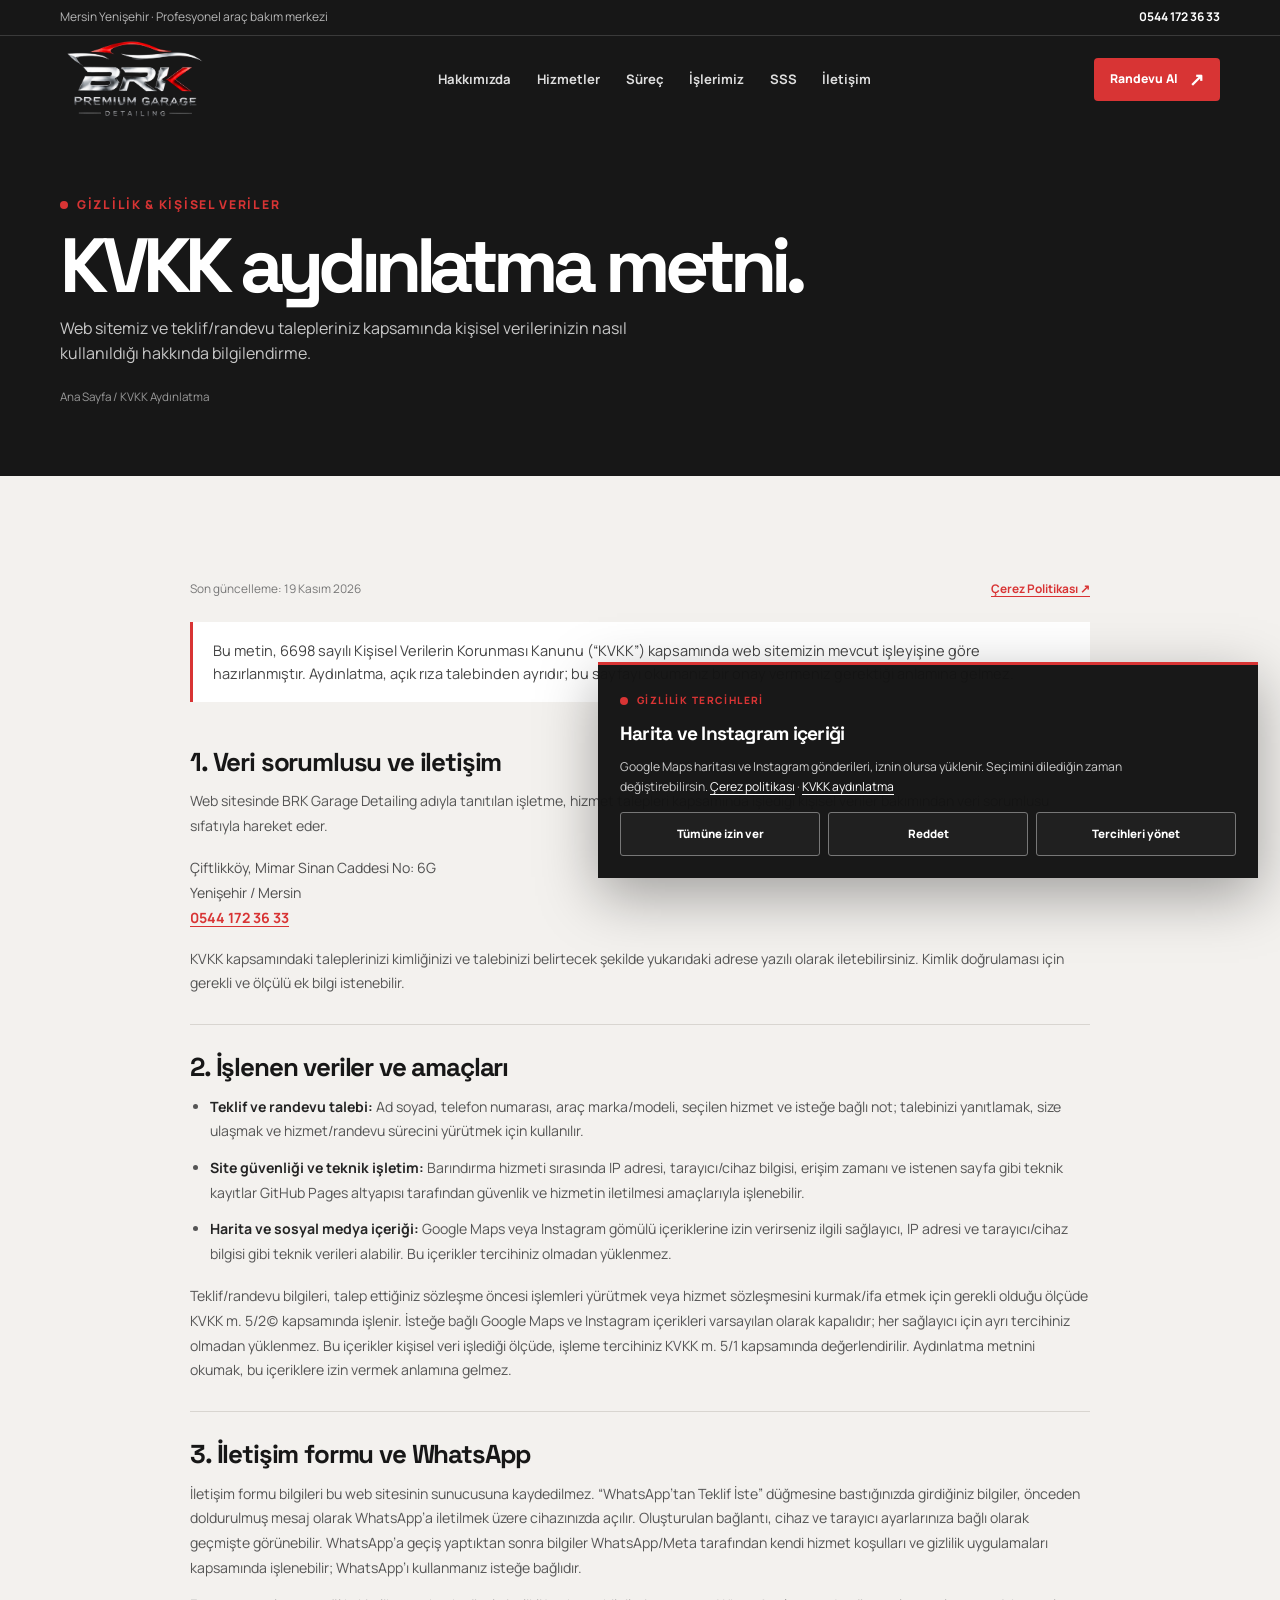
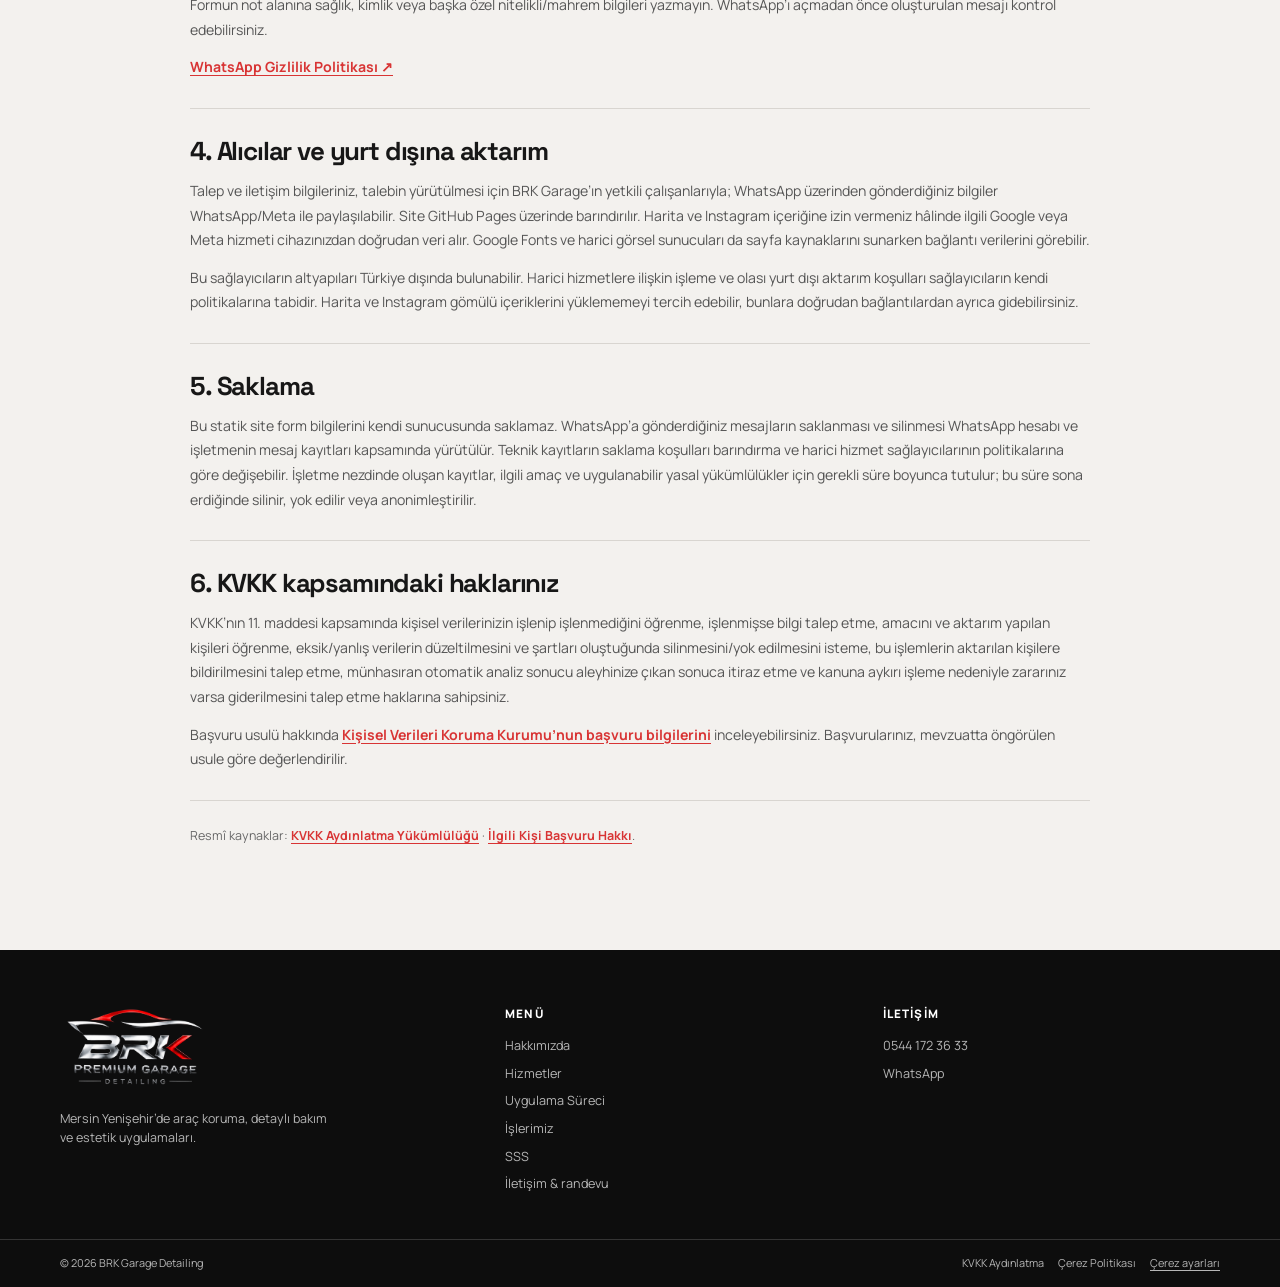
<file: kvkk.html>
<!doctype html>
<html lang="tr">
  <head>
    <meta charset="utf-8" />
    <meta name="viewport" content="width=device-width, initial-scale=1" />
    <meta name="description" content="BRK Garage Detailing web sitesi üzerinden işlenen kişisel veriler hakkında KVKK aydınlatma metni." />
    <meta name="theme-color" content="#171717" />
    <title>KVKK Aydınlatma Metni | BRK Garage Detailing</title>
    <link rel="preconnect" href="https://fonts.googleapis.com" />
    <link rel="preconnect" href="https://fonts.gstatic.com" crossorigin />
    <link href="https://fonts.googleapis.com/css2?family=Manrope:wght@400;500;600;700;800&family=Space+Grotesk:wght@500;600;700&display=swap" rel="stylesheet" />
    <link rel="stylesheet" href="assets/site.css" />
  </head>
  <body>
    <div class="topbar"><div class="wrap"><span>Mersin Yenişehir · Profesyonel araç bakım merkezi</span><a href="tel:+905441723633">0544 172 36 33</a></div></div>
    <header><div class="wrap nav">
      <a class="logo" href="index.html" aria-label="BRK Garage ana sayfa"><img class="logo-image logo-image--on-dark" src="assets/brk-garage-logo-white.png" alt="BRK Garage Detailing" /></a>
      <nav class="nav-links" id="nav-links" aria-label="Ana menü"><a href="hakkimizda.html">Hakkımızda</a><a href="hizmetler.html">Hizmetler</a><a href="surec.html">Süreç</a><a href="islerimiz.html">İşlerimiz</a><a href="sss.html">SSS</a><a href="iletisim.html">İletişim</a></nav>
      <a class="button primary" href="iletisim.html#randevu">Randevu Al <span class="arrow">↗</span></a>
      <button class="button ghost menu-toggle" id="menu-toggle" type="button" aria-expanded="false" aria-controls="nav-links">Menü</button>
    </div></header>
    <main>
      <section class="page-hero"><div class="wrap"><span class="eyebrow">Gizlilik & kişisel veriler</span><h1>KVKK aydınlatma metni.</h1><p>Web sitemiz ve teklif/randevu talepleriniz kapsamında kişisel verilerinizin nasıl kullanıldığı hakkında bilgilendirme.</p><span class="crumb">Ana Sayfa / KVKK Aydınlatma</span></div></section>
      <section class="section legal-section"><div class="wrap legal-wrap">
        <div class="legal-meta"><span>Son güncelleme: 19 Kasım 2026</span><a href="cerez-politikasi.html">Çerez Politikası <span aria-hidden="true">↗</span></a></div>
        <p class="legal-intro">Bu metin, 6698 sayılı Kişisel Verilerin Korunması Kanunu (“KVKK”) kapsamında web sitemizin mevcut işleyişine göre hazırlanmıştır. Aydınlatma, açık rıza talebinden ayrıdır; bu sayfayı okumanız bir onay vermeniz gerektiği anlamına gelmez.</p>
        <article class="legal-block">
          <h2>1. Veri sorumlusu ve iletişim</h2>
          <p>Web sitesinde BRK Garage Detailing adıyla tanıtılan işletme, hizmet talepleri kapsamında işlediği kişisel veriler bakımından veri sorumlusu sıfatıyla hareket eder.</p>
          <address>Çiftlikköy, Mimar Sinan Caddesi No: 6G<br />Yenişehir / Mersin<br /><a href="tel:+905441723633">0544 172 36 33</a></address>
          <p>KVKK kapsamındaki taleplerinizi kimliğinizi ve talebinizi belirtecek şekilde yukarıdaki adrese yazılı olarak iletebilirsiniz. Kimlik doğrulaması için gerekli ve ölçülü ek bilgi istenebilir.</p>
        </article>
        <article class="legal-block">
          <h2>2. İşlenen veriler ve amaçları</h2>
          <ul class="legal-list">
            <li><strong>Teklif ve randevu talebi:</strong> Ad soyad, telefon numarası, araç marka/modeli, seçilen hizmet ve isteğe bağlı not; talebinizi yanıtlamak, size ulaşmak ve hizmet/randevu sürecini yürütmek için kullanılır.</li>
            <li><strong>Site güvenliği ve teknik işletim:</strong> Barındırma hizmeti sırasında IP adresi, tarayıcı/cihaz bilgisi, erişim zamanı ve istenen sayfa gibi teknik kayıtlar GitHub Pages altyapısı tarafından güvenlik ve hizmetin iletilmesi amaçlarıyla işlenebilir.</li>
            <li><strong>Harita ve sosyal medya içeriği:</strong> Google Maps veya Instagram gömülü içeriklerine izin verirseniz ilgili sağlayıcı, IP adresi ve tarayıcı/cihaz bilgisi gibi teknik verileri alabilir. Bu içerikler tercihiniz olmadan yüklenmez.</li>
          </ul>
          <p>Teklif/randevu bilgileri, talep ettiğiniz sözleşme öncesi işlemleri yürütmek veya hizmet sözleşmesini kurmak/ifa etmek için gerekli olduğu ölçüde KVKK m. 5/2(c) kapsamında işlenir. İsteğe bağlı Google Maps ve Instagram içerikleri varsayılan olarak kapalıdır; her sağlayıcı için ayrı tercihiniz olmadan yüklenmez. Bu içerikler kişisel veri işlediği ölçüde, işleme tercihiniz KVKK m. 5/1 kapsamında değerlendirilir. Aydınlatma metnini okumak, bu içeriklere izin vermek anlamına gelmez.</p>
        </article>
        <article class="legal-block">
          <h2>3. İletişim formu ve WhatsApp</h2>
          <p>İletişim formu bilgileri bu web sitesinin sunucusuna kaydedilmez. “WhatsApp’tan Teklif İste” düğmesine bastığınızda girdiğiniz bilgiler, önceden doldurulmuş mesaj olarak WhatsApp’a iletilmek üzere cihazınızda açılır. Oluşturulan bağlantı, cihaz ve tarayıcı ayarlarınıza bağlı olarak geçmişte görünebilir. WhatsApp’a geçiş yaptıktan sonra bilgiler WhatsApp/Meta tarafından kendi hizmet koşulları ve gizlilik uygulamaları kapsamında işlenebilir; WhatsApp’ı kullanmanız isteğe bağlıdır.</p>
          <p>Formun not alanına sağlık, kimlik veya başka özel nitelikli/mahrem bilgileri yazmayın. WhatsApp’ı açmadan önce oluşturulan mesajı kontrol edebilirsiniz.</p>
          <p><a href="https://www.whatsapp.com/legal/privacy-policy" target="_blank" rel="noopener">WhatsApp Gizlilik Politikası <span aria-hidden="true">↗</span></a></p>
        </article>
        <article class="legal-block">
          <h2>4. Alıcılar ve yurt dışına aktarım</h2>
          <p>Talep ve iletişim bilgileriniz, talebin yürütülmesi için BRK Garage’ın yetkili çalışanlarıyla; WhatsApp üzerinden gönderdiğiniz bilgiler WhatsApp/Meta ile paylaşılabilir. Site GitHub Pages üzerinde barındırılır. Harita ve Instagram içeriğine izin vermeniz hâlinde ilgili Google veya Meta hizmeti cihazınızdan doğrudan veri alır. Google Fonts ve harici görsel sunucuları da sayfa kaynaklarını sunarken bağlantı verilerini görebilir.</p>
          <p>Bu sağlayıcıların altyapıları Türkiye dışında bulunabilir. Harici hizmetlere ilişkin işleme ve olası yurt dışı aktarım koşulları sağlayıcıların kendi politikalarına tabidir. Harita ve Instagram gömülü içeriklerini yüklememeyi tercih edebilir, bunlara doğrudan bağlantılardan ayrıca gidebilirsiniz.</p>
        </article>
        <article class="legal-block">
          <h2>5. Saklama</h2>
          <p>Bu statik site form bilgilerini kendi sunucusunda saklamaz. WhatsApp’a gönderdiğiniz mesajların saklanması ve silinmesi WhatsApp hesabı ve işletmenin mesaj kayıtları kapsamında yürütülür. Teknik kayıtların saklama koşulları barındırma ve harici hizmet sağlayıcılarının politikalarına göre değişebilir. İşletme nezdinde oluşan kayıtlar, ilgili amaç ve uygulanabilir yasal yükümlülükler için gerekli süre boyunca tutulur; bu süre sona erdiğinde silinir, yok edilir veya anonimleştirilir.</p>
        </article>
        <article class="legal-block">
          <h2>6. KVKK kapsamındaki haklarınız</h2>
          <p>KVKK’nın 11. maddesi kapsamında kişisel verilerinizin işlenip işlenmediğini öğrenme, işlenmişse bilgi talep etme, amacını ve aktarım yapılan kişileri öğrenme, eksik/yanlış verilerin düzeltilmesini ve şartları oluştuğunda silinmesini/yok edilmesini isteme, bu işlemlerin aktarılan kişilere bildirilmesini talep etme, münhasıran otomatik analiz sonucu aleyhinize çıkan sonuca itiraz etme ve kanuna aykırı işleme nedeniyle zararınız varsa giderilmesini talep etme haklarına sahipsiniz.</p>
          <p>Başvuru usulü hakkında <a href="https://www.kvkk.gov.tr/Icerik/2062/Basvuru-Hakki" target="_blank" rel="noopener">Kişisel Verileri Koruma Kurumu’nun başvuru bilgilerini</a> inceleyebilirsiniz. Başvurularınız, mevzuatta öngörülen usule göre değerlendirilir.</p>
        </article>
        <p class="legal-source">Resmî kaynaklar: <a href="https://www.kvkk.gov.tr/Icerik/2033/Aydinlatma-Yukumlulugu-" target="_blank" rel="noopener">KVKK Aydınlatma Yükümlülüğü</a> · <a href="https://www.kvkk.gov.tr/Icerik/2062/Basvuru-Hakki" target="_blank" rel="noopener">İlgili Kişi Başvuru Hakkı</a>.</p>
      </div></section>
    </main>
    <footer><div class="wrap footer-main">
      <div><a class="logo" href="index.html"><img class="logo-image logo-image--on-dark" src="assets/brk-garage-logo-white.png" alt="BRK Garage Detailing" /></a><p class="footer-copy">Mersin Yenişehir’de araç koruma, detaylı bakım ve estetik uygulamaları.</p></div>
      <div><h2 class="footer-title">Menü</h2><nav class="footer-links"><a href="hakkimizda.html">Hakkımızda</a><a href="hizmetler.html">Hizmetler</a><a href="surec.html">Uygulama Süreci</a><a href="islerimiz.html">İşlerimiz</a><a href="sss.html">SSS</a><a href="iletisim.html">İletişim & randevu</a></nav></div>
      <div><h2 class="footer-title">İletişim</h2><div class="footer-links"><a href="tel:+905441723633">0544 172 36 33</a><a href="https://wa.me/905441723633" target="_blank" rel="noopener">WhatsApp</a></div></div>
    </div><div class="footer-bottom"><div class="wrap"><span>© <span id="year"></span> BRK Garage Detailing</span><nav class="footer-legal-links" aria-label="Yasal bilgiler"><a href="kvkk.html" aria-current="page">KVKK Aydınlatma</a><a href="cerez-politikasi.html">Çerez Politikası</a><button type="button" data-open-cookie-settings>Çerez ayarları</button></nav></div></div></footer>
    <nav class="mobile-actions" aria-label="Hızlı iletişim"><a class="button ghost" href="tel:+905441723633">Hemen Ara</a><a class="button primary" href="https://wa.me/905441723633" target="_blank" rel="noopener">WhatsApp</a></nav>
    <script src="assets/site.js" defer></script>
  </body>
</html>
</file>
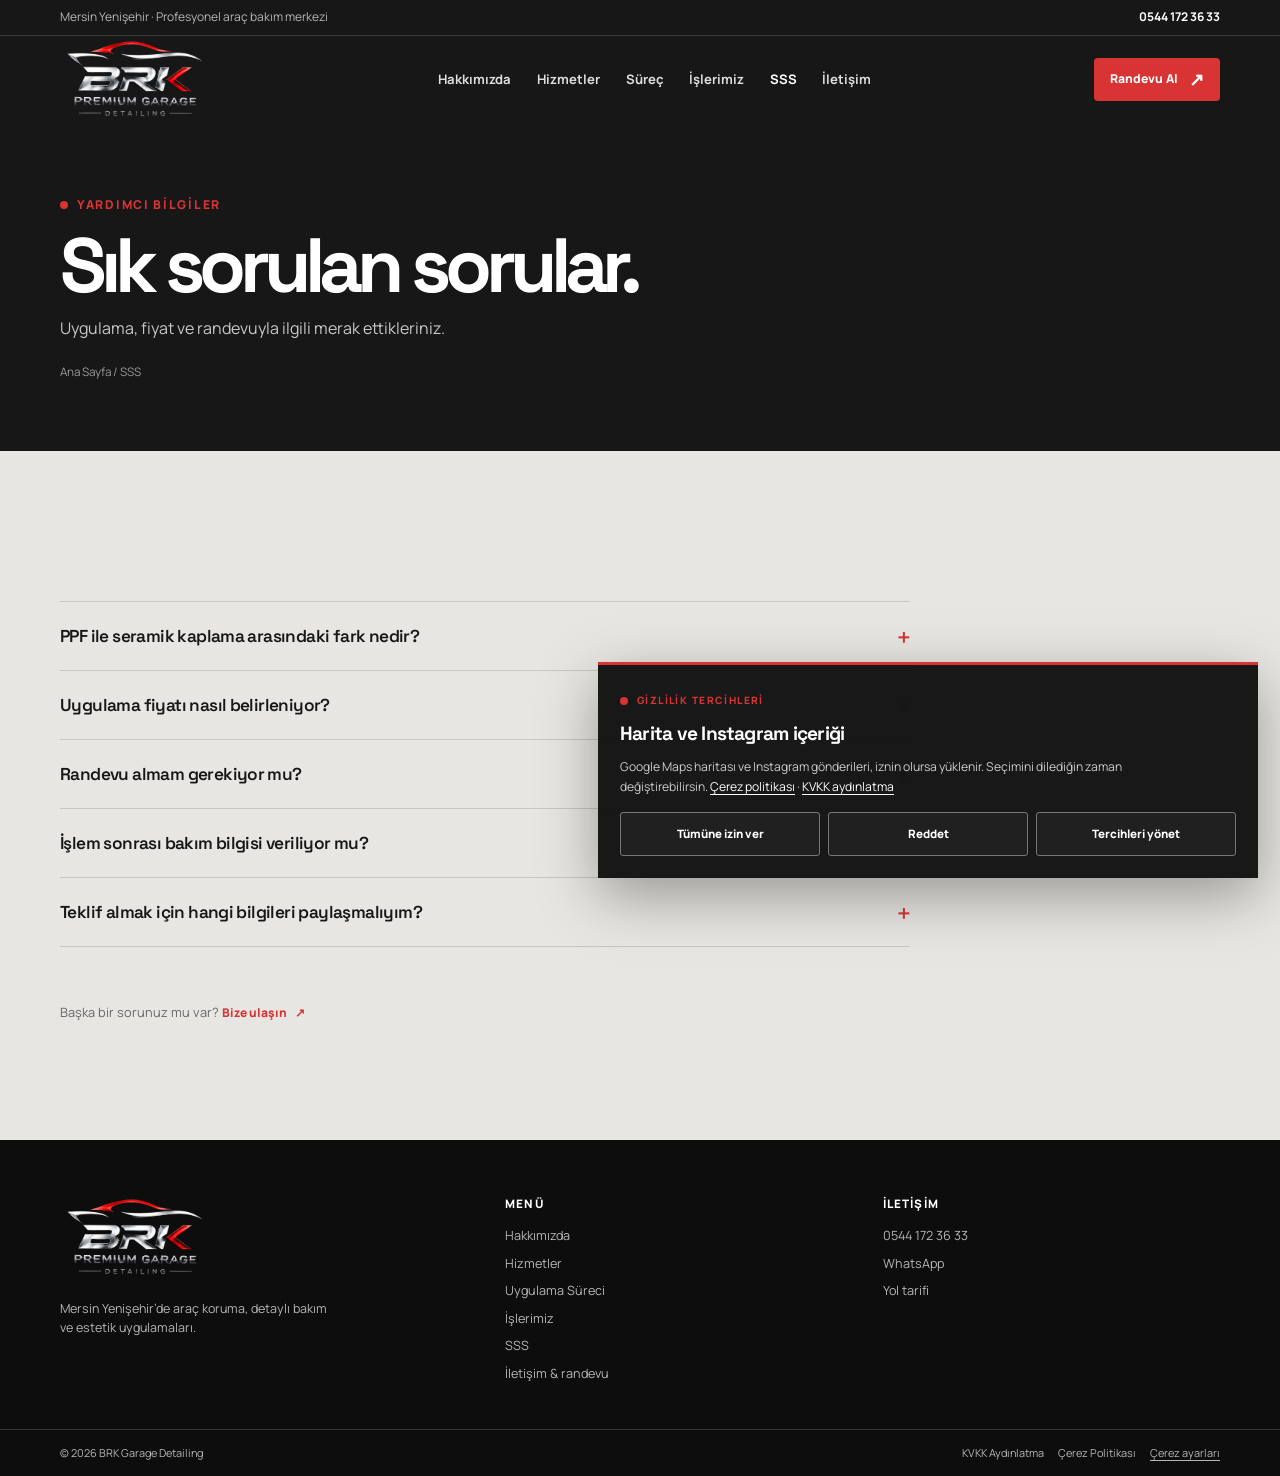
<file: sss.html>
<!doctype html>
<html lang="tr">
  <head>
    <meta charset="utf-8" />
    <meta name="viewport" content="width=device-width, initial-scale=1" />
    <meta name="description" content="BRK Garage Detailing hakkında sık sorulan sorular: PPF, seramik kaplama, fiyat ve randevu." />
    <meta name="theme-color" content="#171717" />
    <title>Sık Sorulan Sorular | BRK Garage</title>
    <link rel="preconnect" href="https://fonts.googleapis.com" />
    <link rel="preconnect" href="https://fonts.gstatic.com" crossorigin />
    <link href="https://fonts.googleapis.com/css2?family=Manrope:wght@400;500;600;700;800&family=Space+Grotesk:wght@500;600;700&display=swap" rel="stylesheet" />
    <link rel="stylesheet" href="assets/site.css" />
  </head>
  <body>
    <div class="topbar"><div class="wrap"><span>Mersin Yenişehir · Profesyonel araç bakım merkezi</span><a href="tel:+905441723633">0544 172 36 33</a></div></div>
    <header><div class="wrap nav">
      <a class="logo" href="index.html" aria-label="BRK Garage ana sayfa"><img class="logo-image logo-image--on-dark" src="assets/brk-garage-logo-white.png" alt="BRK Garage Detailing" /></a>
      <nav class="nav-links" id="nav-links" aria-label="Ana menü"><a href="hakkimizda.html">Hakkımızda</a><a href="hizmetler.html">Hizmetler</a><a href="surec.html">Süreç</a><a href="islerimiz.html">İşlerimiz</a><a href="sss.html" aria-current="page">SSS</a><a href="iletisim.html">İletişim</a></nav>
      <a class="button primary" href="iletisim.html#randevu">Randevu Al <span class="arrow">↗</span></a>
      <button class="button ghost menu-toggle" id="menu-toggle" type="button" aria-expanded="false" aria-controls="nav-links">Menü</button>
    </div></header>
    <main>
      <section class="page-hero"><div class="wrap"><span class="eyebrow">Yardımcı bilgiler</span><h1>Sık sorulan sorular.</h1><p>Uygulama, fiyat ve randevuyla ilgili merak ettikleriniz.</p><span class="crumb">Ana Sayfa / SSS</span></div></section>
      <section class="section faq-section"><div class="wrap">
        <div class="faq-list">
          <details><summary>PPF ile seramik kaplama arasındaki fark nedir?</summary><p>PPF, boya yüzeyine uygulanan fiziksel koruma filmidir. Seramik kaplama ise parlaklık ve su iticilik sağlamaya yönelik yüzey kaplamasıdır. Hangisinin uygun olduğu aracın durumu ve kullanım ihtiyacına göre değerlendirilir.</p></details>
          <details><summary>Uygulama fiyatı nasıl belirleniyor?</summary><p>Fiyat; araç modeli, uygulanacak alan ve yüzeyin mevcut durumuna göre değişebilir. Araç bilgilerinizi iletin, kapsam ve teklif için sizinle iletişime geçelim.</p></details>
          <details><summary>Randevu almam gerekiyor mu?</summary><p>Özellikle PPF, cam filmi ve kaplama işlemlerinde zaman ayırabilmek için önceden iletişim kurup uygun saati netleştirmeniz önerilir.</p></details>
          <details><summary>İşlem sonrası bakım bilgisi veriliyor mu?</summary><p>Teslim sırasında yaptırdığınız uygulamaya göre ilk bakım ve yıkama hakkında bilgi isteyebilirsiniz. Ürün ve işlem türüne göre öneriler farklı olabilir.</p></details>
          <details><summary>Teklif almak için hangi bilgileri paylaşmalıyım?</summary><p>Araç marka ve modeli, istediğiniz hizmet ve varsa uygulama yapılacak bölge hakkında bilgi verin. Fotoğraf göndermek de ilk değerlendirmeyi kolaylaştırabilir.</p></details>
        </div>
        <p class="content-note">Başka bir sorunuz mu var? <a class="service-link" href="iletisim.html#randevu">Bize ulaşın <span aria-hidden="true">↗</span></a></p>
      </div></section>
    </main>
    <footer><div class="wrap footer-main">
      <div><a class="logo" href="index.html"><img class="logo-image logo-image--on-dark" src="assets/brk-garage-logo-white.png" alt="BRK Garage Detailing" /></a><p class="footer-copy">Mersin Yenişehir’de araç koruma, detaylı bakım ve estetik uygulamaları.</p></div>
      <div><h2 class="footer-title">Menü</h2><nav class="footer-links"><a href="hakkimizda.html">Hakkımızda</a><a href="hizmetler.html">Hizmetler</a><a href="surec.html">Uygulama Süreci</a><a href="islerimiz.html">İşlerimiz</a><a href="sss.html">SSS</a><a href="iletisim.html">İletişim & randevu</a></nav></div>
      <div><h2 class="footer-title">İletişim</h2><div class="footer-links"><a href="tel:+905441723633">0544 172 36 33</a><a href="https://wa.me/905441723633" target="_blank" rel="noopener">WhatsApp</a><a href="https://www.google.com/maps/search/?api=1&query=BRK%20Garage%20Detailing%20Mersin" target="_blank" rel="noopener">Yol tarifi</a></div></div>
    </div><div class="footer-bottom"><div class="wrap"><span>© <span id="year"></span> BRK Garage Detailing</span><nav class="footer-legal-links" aria-label="Yasal bilgiler"><a href="kvkk.html">KVKK Aydınlatma</a><a href="cerez-politikasi.html">Çerez Politikası</a><button type="button" data-open-cookie-settings>Çerez ayarları</button></nav></div></div></footer>
    <nav class="mobile-actions" aria-label="Hızlı iletişim"><a class="button ghost" href="tel:+905441723633">Hemen Ara</a><a class="button primary" href="https://wa.me/905441723633" target="_blank" rel="noopener">WhatsApp</a></nav>
    <script src="assets/site.js" defer></script>
  </body>
</html>
</file>
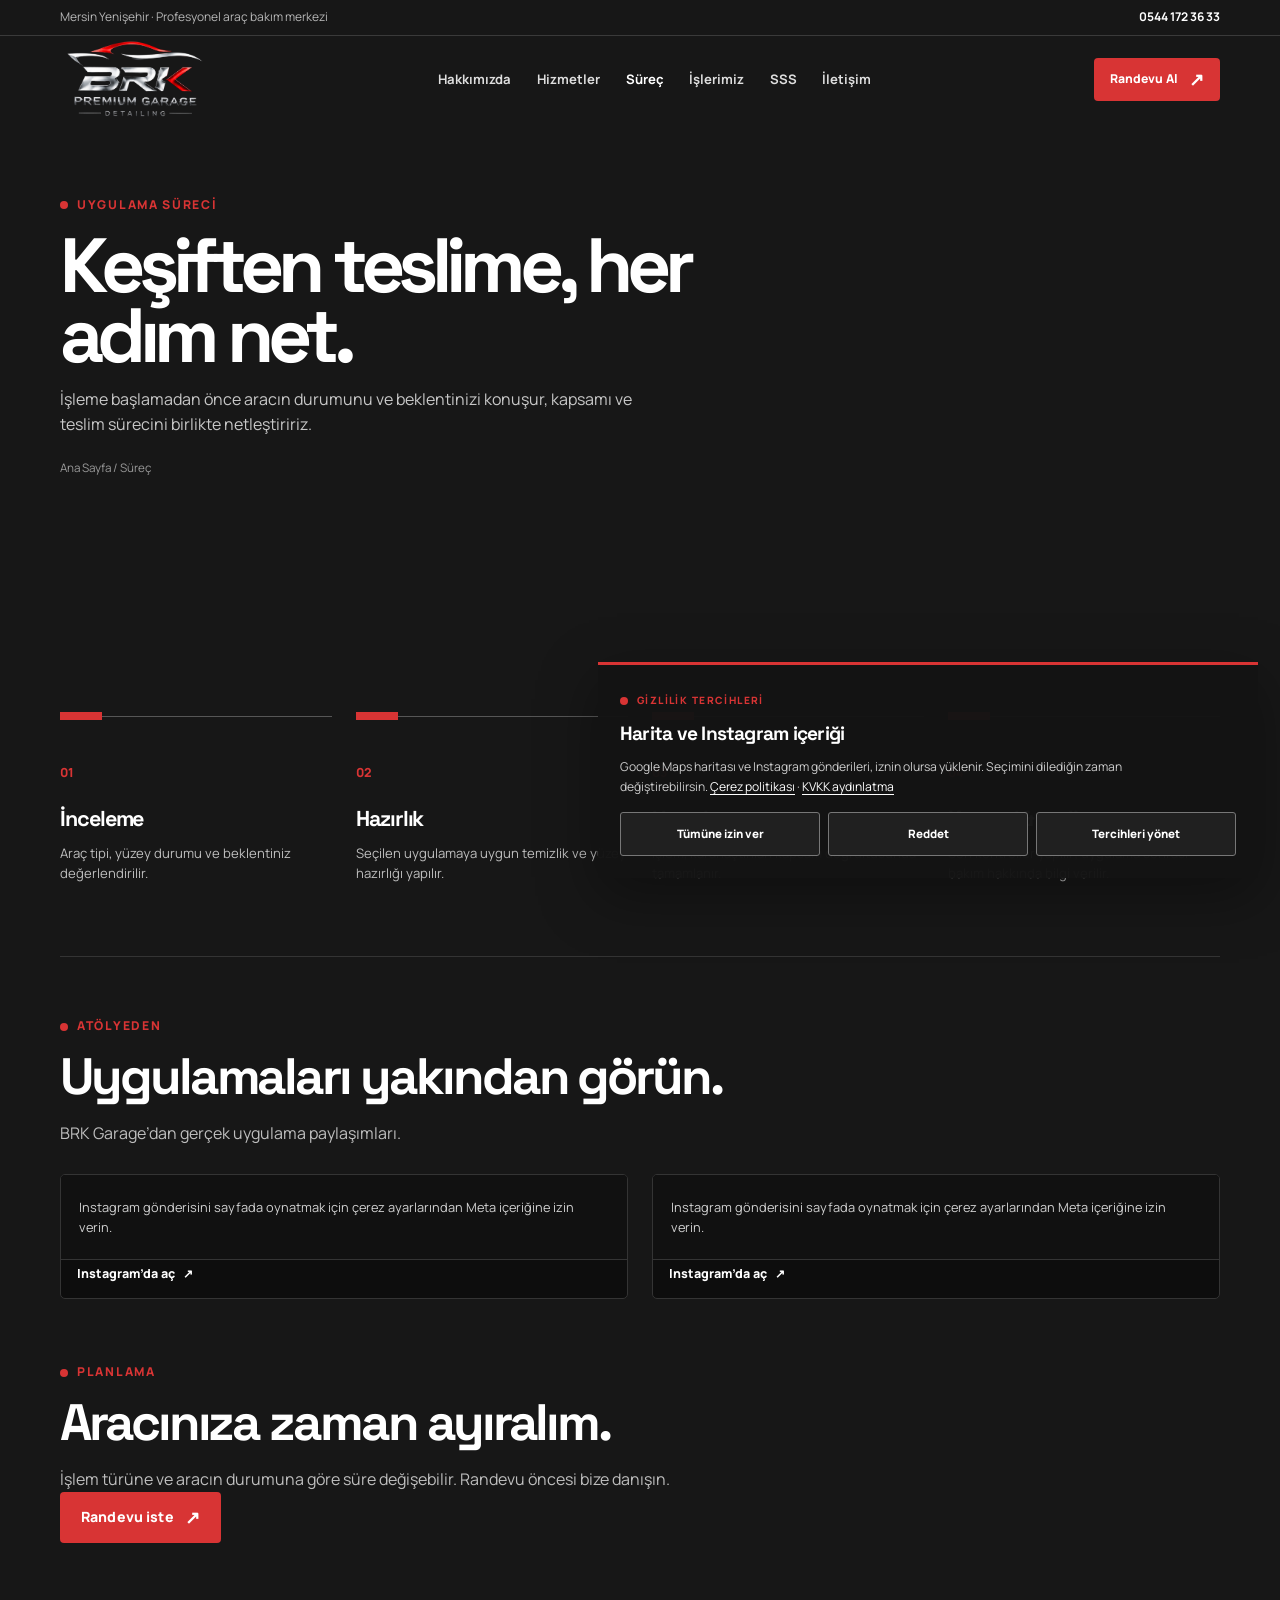
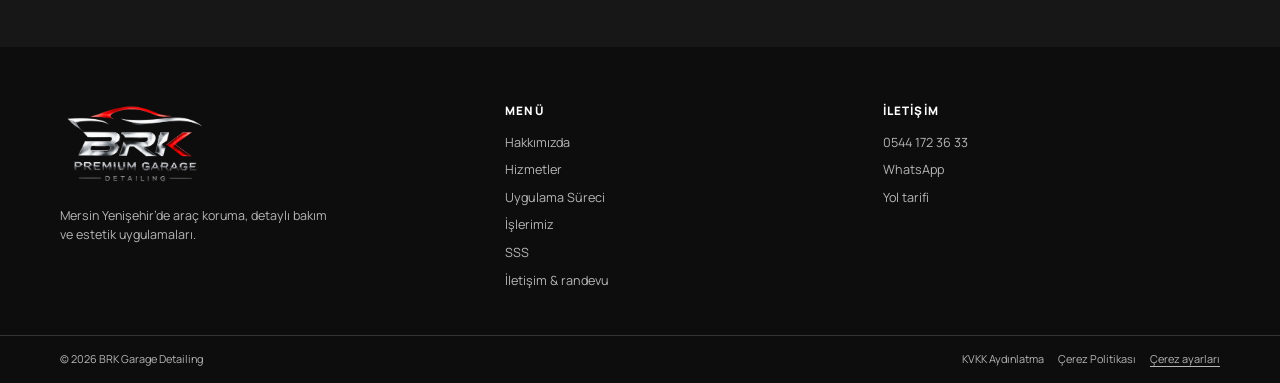
<file: surec.html>
<!doctype html>
<html lang="tr">
  <head>
    <meta charset="utf-8" />
    <meta name="viewport" content="width=device-width, initial-scale=1" />
    <meta name="description" content="BRK Garage uygulama süreci: araç değerlendirmesinden son kontrole kadar." />
    <meta name="theme-color" content="#171717" />
    <title>Uygulama Süreci | BRK Garage</title>
    <link rel="preconnect" href="https://fonts.googleapis.com" />
    <link rel="preconnect" href="https://fonts.gstatic.com" crossorigin />
    <link href="https://fonts.googleapis.com/css2?family=Manrope:wght@400;500;600;700;800&family=Space+Grotesk:wght@500;600;700&display=swap" rel="stylesheet" />
    <link rel="stylesheet" href="assets/site.css" />
  </head>
  <body>
    <div class="topbar"><div class="wrap"><span>Mersin Yenişehir · Profesyonel araç bakım merkezi</span><a href="tel:+905441723633">0544 172 36 33</a></div></div>
    <header><div class="wrap nav">
      <a class="logo" href="index.html" aria-label="BRK Garage ana sayfa"><img class="logo-image logo-image--on-dark" src="assets/brk-garage-logo-white.png" alt="BRK Garage Detailing" /></a>
      <nav class="nav-links" id="nav-links" aria-label="Ana menü"><a href="hakkimizda.html">Hakkımızda</a><a href="hizmetler.html">Hizmetler</a><a href="surec.html" aria-current="page">Süreç</a><a href="islerimiz.html">İşlerimiz</a><a href="sss.html">SSS</a><a href="iletisim.html">İletişim</a></nav>
      <a class="button primary" href="iletisim.html#randevu">Randevu Al <span class="arrow">↗</span></a>
      <button class="button ghost menu-toggle" id="menu-toggle" type="button" aria-expanded="false" aria-controls="nav-links">Menü</button>
    </div></header>
    <main>
      <section class="page-hero"><div class="wrap"><span class="eyebrow">Uygulama Süreci</span><h1>Keşiften teslime, her adım net.</h1><p>İşleme başlamadan önce aracın durumunu ve beklentinizi konuşur, kapsamı ve teslim sürecini birlikte netleştiririz.</p><span class="crumb">Ana Sayfa / Süreç</span></div></section>
      <section class="section dark-section"><div class="wrap">
        <div class="process">
          <article class="process-item"><span class="process-number">01</span><h3>İnceleme</h3><p>Araç tipi, yüzey durumu ve beklentiniz değerlendirilir.</p></article>
          <article class="process-item"><span class="process-number">02</span><h3>Hazırlık</h3><p>Seçilen uygulamaya uygun temizlik ve yüzey hazırlığı yapılır.</p></article>
          <article class="process-item"><span class="process-number">03</span><h3>Uygulama</h3><p>İşlem, kararlaştırılan kapsam doğrultusunda tamamlanır.</p></article>
          <article class="process-item"><span class="process-number">04</span><h3>Kontrol & teslim</h3><p>Son kontroller yapılır; uygulama sonrası bakım hakkında bilgi verilir.</p></article>
        </div>
        <div class="process-videos">
          <span class="eyebrow">Atölyeden</span>
          <h2 class="section-title">Uygulamaları yakından görün.</h2>
          <p class="section-copy">BRK Garage’dan gerçek uygulama paylaşımları.</p>
          <div class="instagram-grid">
            <article class="instagram-card">
              <p class="embed-placeholder instagram-placeholder" data-instagram-placeholder>Instagram gönderisini sayfada oynatmak için çerez ayarlarından Meta içeriğine izin verin.</p>
              <blockquote class="instagram-media" data-optional-instagram hidden data-instgrm-permalink="https://www.instagram.com/p/DfU0PIoM1d5/" data-instgrm-version="14">
                <a href="https://www.instagram.com/p/DfU0PIoM1d5/" target="_blank" rel="noopener">Instagram paylaşımını görüntüle</a>
              </blockquote>
              <a class="instagram-fallback" href="https://www.instagram.com/p/DfU0PIoM1d5/" target="_blank" rel="noopener">Instagram’da aç <span aria-hidden="true">↗</span></a>
            </article>
            <article class="instagram-card">
              <p class="embed-placeholder instagram-placeholder" data-instagram-placeholder>Instagram gönderisini sayfada oynatmak için çerez ayarlarından Meta içeriğine izin verin.</p>
              <blockquote class="instagram-media" data-optional-instagram hidden data-instgrm-permalink="https://www.instagram.com/p/DfwN97HsD0p/" data-instgrm-version="14">
                <a href="https://www.instagram.com/p/DfwN97HsD0p/" target="_blank" rel="noopener">Instagram paylaşımını görüntüle</a>
              </blockquote>
              <a class="instagram-fallback" href="https://www.instagram.com/p/DfwN97HsD0p/" target="_blank" rel="noopener">Instagram’da aç <span aria-hidden="true">↗</span></a>
            </article>
          </div>
        </div>
        <div style="margin-top:60px"><span class="eyebrow">Planlama</span><h2 class="section-title">Aracınıza zaman ayıralım.</h2><p class="section-copy">İşlem türüne ve aracın durumuna göre süre değişebilir. Randevu öncesi bize danışın.</p><a class="button primary" href="iletisim.html#randevu">Randevu iste <span class="arrow">↗</span></a></div>
      </div></section>
    </main>
    <footer><div class="wrap footer-main">
      <div><a class="logo" href="index.html"><img class="logo-image logo-image--on-dark" src="assets/brk-garage-logo-white.png" alt="BRK Garage Detailing" /></a><p class="footer-copy">Mersin Yenişehir’de araç koruma, detaylı bakım ve estetik uygulamaları.</p></div>
      <div><h2 class="footer-title">Menü</h2><nav class="footer-links"><a href="hakkimizda.html">Hakkımızda</a><a href="hizmetler.html">Hizmetler</a><a href="surec.html">Uygulama Süreci</a><a href="islerimiz.html">İşlerimiz</a><a href="sss.html">SSS</a><a href="iletisim.html">İletişim & randevu</a></nav></div>
      <div><h2 class="footer-title">İletişim</h2><div class="footer-links"><a href="tel:+905441723633">0544 172 36 33</a><a href="https://wa.me/905441723633" target="_blank" rel="noopener">WhatsApp</a><a href="https://www.google.com/maps/search/?api=1&query=BRK%20Garage%20Detailing%20Mersin" target="_blank" rel="noopener">Yol tarifi</a></div></div>
    </div><div class="footer-bottom"><div class="wrap"><span>© <span id="year"></span> BRK Garage Detailing</span><nav class="footer-legal-links" aria-label="Yasal bilgiler"><a href="kvkk.html">KVKK Aydınlatma</a><a href="cerez-politikasi.html">Çerez Politikası</a><button type="button" data-open-cookie-settings>Çerez ayarları</button></nav></div></div></footer>
    <nav class="mobile-actions" aria-label="Hızlı iletişim"><a class="button ghost" href="tel:+905441723633">Hemen Ara</a><a class="button primary" href="https://wa.me/905441723633" target="_blank" rel="noopener">WhatsApp</a></nav>
    <script src="assets/site.js" defer></script>
  </body>
</html>
</file>
<file: assets/site.css>
:root {
        --ink: #171717;
        --ink-2: #282828;
        --red: #d83434;
        --red-bright: #ef4141;
        --paper: #f3f1ee;
        --white: #fff;
        --ash: #b6b6b6;
        --line: rgba(255, 255, 255, 0.15);
        --serif: "Space Grotesk", Arial, sans-serif;
        --sans: "Manrope", Arial, sans-serif;
        --shadow: 0 24px 70px rgba(0, 0, 0, 0.28);
      }

      * { box-sizing: border-box; }
      html { scroll-behavior: smooth; }
      body {
        margin: 0;
        color: var(--ink);
        background: var(--paper);
        font-family: var(--sans);
        line-height: 1.55;
      }
      a { color: inherit; text-decoration: none; }
      button, input, select, textarea { font: inherit; }
      .wrap { width: min(1160px, calc(100% - 40px)); margin: 0 auto; }
      .eyebrow {
        display: inline-flex;
        gap: 9px;
        align-items: center;
        color: var(--red);
        font-size: 0.76rem;
        font-weight: 800;
        letter-spacing: 0.14em;
        text-transform: uppercase;
      }
      .eyebrow::before {
        width: 8px;
        height: 8px;
        border-radius: 50%;
        background: currentColor;
        content: "";
      }
      .section { padding: 104px 0; }
      .section-title {
        max-width: 700px;
        margin: 13px 0 0;
        color: var(--ink);
        font-family: var(--serif);
        font-size: clamp(2rem, 4vw, 3.6rem);
        letter-spacing: -0.06em;
        line-height: 1.02;
      }
      .section-copy { max-width: 610px; margin: 18px 0 0; color: #565656; }
      .button {
        display: inline-flex;
        min-height: 51px;
        align-items: center;
        justify-content: center;
        gap: 11px;
        border: 1px solid transparent;
        border-radius: 4px;
        padding: 0 20px;
        font-size: 0.88rem;
        font-weight: 800;
        letter-spacing: 0.01em;
        transition: 180ms ease;
      }
      .button:hover { transform: translateY(-2px); }
      .button.primary { background: var(--red); color: var(--white); }
      .button.primary:hover { background: var(--red-bright); }
      .button.ghost { border-color: rgba(255, 255, 255, 0.36); color: var(--white); }
      .button.ghost:hover { border-color: var(--white); }
      .button.dark { background: var(--ink); color: var(--white); }
      .button.dark:hover { background: var(--red); }
      .arrow { font-size: 1.15rem; line-height: 1; }

      .topbar {
        border-bottom: 1px solid var(--line);
        background: var(--ink);
        color: var(--ash);
        font-size: 0.75rem;
      }
      .topbar .wrap {
        display: flex;
        min-height: 35px;
        align-items: center;
        justify-content: space-between;
        gap: 12px;
      }
      .topbar a { color: var(--white); font-weight: 700; }
      header {
        position: absolute;
        z-index: 5;
        width: 100%;
        top: 35px;
        color: var(--white);
        transition: background 180ms ease, box-shadow 180ms ease;
      }
      header.is-scrolled {
        position: fixed;
        top: 0;
        background: rgba(23, 23, 23, .96);
        box-shadow: 0 8px 28px rgba(0,0,0,.18);
        backdrop-filter: blur(12px);
      }
      .nav {
        position: relative;
        display: flex;
        min-height: 89px;
        align-items: center;
        justify-content: space-between;
        gap: 25px;
      }
      .logo {
        display: grid;
        color: var(--white);
        font-family: var(--serif);
        font-size: 1.22rem;
        font-weight: 700;
        letter-spacing: -0.08em;
        line-height: 0.78;
      }
      .logo-image {
        display: block;
        width: 156px;
        height: 86px;
        object-fit: contain;
      }
      .logo-image--on-dark { background: transparent; }
      .logo-image--on-light {
        border-radius: 3px;
        padding: 4px 7px;
        background: #f2f0ed;
      }
      .logo span { color: var(--red); }
      .logo small {
        margin-top: 8px;
        color: var(--ash);
        font-family: var(--sans);
        font-size: 0.44rem;
        font-weight: 800;
        letter-spacing: 0.18em;
      }
      .nav-links { display: flex; gap: clamp(16px, 2vw, 30px); align-items: center; }
      .nav-links a { color: #dedede; font-size: 0.82rem; font-weight: 700; }
      .nav-links a:hover { color: var(--white); }
      .nav .button { min-height: 43px; padding: 0 15px; font-size: 0.76rem; }
      .menu-toggle { display: none; }

      .page-hero {
        padding: 155px 0 70px;
        background: var(--ink);
        color: var(--white);
      }
      .page-hero h1 {
        max-width: 760px;
        margin: 14px 0 16px;
        font-family: var(--serif);
        font-size: clamp(2.8rem, 6vw, 5.3rem);
        letter-spacing: -.08em;
        line-height: .92;
      }
      .page-hero p { max-width: 600px; margin: 0; color: #c8c8c8; }
      .page-hero .crumb { display: block; margin-top: 22px; color: #999; font-size: .73rem; }
      .nav-links a[aria-current="page"] { color: var(--white); }
      .content-note { margin-top: 35px; color: #676767; font-size: .8rem; }
      .contact-standalone { margin-top: 0; }

      .hero {
        position: relative;
        min-height: calc(100vh - 35px);
        min-height: calc(100svh - 35px);
        overflow: hidden;
        background: var(--ink);
        color: var(--white);
        isolation: isolate;
      }
      .hero.hero-video-fallback {
        background-image: url("brk-after.png");
        background-position: center 55%;
        background-size: cover;
      }
      .hero.hero-video-fallback .hero-video { opacity: 0; }
      .hero-video {
        position: absolute;
        z-index: -3;
        inset: 0;
        width: 100%;
        height: 100%;
        object-fit: cover;
        object-position: center 56%;
        opacity: 0.72;
      }
      .hero::before {
        position: absolute;
        z-index: -2;
        inset: 0;
        background:
          linear-gradient(90deg, rgba(23, 23, 23, 0.97) 0%, rgba(23, 23, 23, 0.84) 43%, rgba(23, 23, 23, 0.32) 76%, rgba(23, 23, 23, 0.65) 100%),
          linear-gradient(0deg, rgba(23, 23, 23, 0.68), transparent 48%);
        content: "";
      }
      .hero .wrap {
        position: relative;
        z-index: 1;
        display: flex;
        min-height: calc(100vh - 35px);
        min-height: calc(100svh - 35px);
        align-items: center;
      }
      .hero-copy { padding-top: 92px; }
      .hero h1 {
        max-width: 680px;
        margin: 17px 0 22px;
        font-family: var(--serif);
        font-size: clamp(3.2rem, 7.5vw, 6.85rem);
        font-weight: 700;
        letter-spacing: -0.09em;
        line-height: 0.88;
      }
      .hero h1 em { color: var(--red); font-style: normal; }
      .hero p { max-width: 500px; margin: 0; color: #d2d2d2; font-size: 1.04rem; }
      .hero-actions { display: flex; flex-wrap: wrap; gap: 12px; margin-top: 34px; }
      .hero-meta {
        display: flex;
        flex-wrap: wrap;
        gap: 18px;
        margin-top: 66px;
        color: #c5c5c5;
        font-size: 0.78rem;
      }
      .hero-meta strong { display: block; color: var(--white); font-size: 0.85rem; }
      .proof { border-bottom: 1px solid #dedbd7; background: var(--white); color: var(--ink); }
      .proof .wrap {
        display: grid;
        grid-template-columns: repeat(3, 1fr);
      }
      .proof-item {
        display: block;
        padding: 25px 30px;
        border-left: 1px solid #dedbd7;
        color: inherit;
      }
      .proof-item:first-child { border-left: 0; }
      .proof-item strong { display: block; font-family: var(--serif); font-size: 1.12rem; letter-spacing: -0.05em; }
      .proof-item span { color: #666; font-size: 0.75rem; font-weight: 600; }

      .services { background: #f7f6f4; }
      .service-grid {
        display: grid;
        grid-template-columns: repeat(3, 1fr);
        gap: 14px;
        margin-top: 58px;
      }
      .service-card {
        min-height: 246px;
        padding: 28px;
        border-top: 2px solid var(--red);
        background: var(--white);
        transition: transform 180ms ease, box-shadow 180ms ease;
      }
      .service-card:hover { transform: translateY(-3px); box-shadow: 0 14px 35px rgba(20,20,20,.08); }
      .service-no { color: var(--red); font-family: var(--serif); font-size: 0.78rem; font-weight: 700; }
      .service-card h3 { margin: 51px 0 8px; font-family: var(--serif); font-size: 1.55rem; letter-spacing: -0.06em; line-height: 1; }
      .service-card p { margin: 0; color: #5c5c5c; font-size: 0.83rem; }
      .service-extra { margin-top: 16px; border-top: 1px solid #e8e5e1; padding-top: 11px; }
      .service-extra summary {
        display: flex;
        justify-content: space-between;
        align-items: center;
        gap: 10px;
        cursor: pointer;
        color: #252525;
        font-size: .7rem;
        font-weight: 800;
        list-style: none;
      }
      .service-extra summary::-webkit-details-marker { display: none; }
      .service-extra summary::after { color: var(--red); content: "+"; font-size: 1.1rem; }
      .service-extra[open] summary::after { content: "−"; }
      .service-extra p { margin: 12px 0 0; color: #5c5c5c; font-size: .75rem; line-height: 1.5; }
      .service-extra strong { color: #242424; }
      .service-link {
        display: inline-flex;
        align-items: center;
        gap: 8px;
        margin-top: 22px;
        color: var(--red);
        font-size: .75rem;
        font-weight: 800;
      }
      .service-link span { transition: transform 180ms ease; }
      .service-link:hover span { transform: translate(3px, -3px); }

      .service-card-actions { display:flex; align-items:center; justify-content:space-between; gap:12px; margin-top:22px; border-top:1px solid #e8e5e1; padding-top:13px; }
      .service-card-actions .service-link { margin-top:0; }
      .service-quote { color:#555; font-size:.72rem; font-weight:800; text-decoration:underline; text-underline-offset:3px; }
      .service-detail { background:#f7f6f4; }
      .service-detail-shell { display:grid; grid-template-columns:minmax(0,1.55fr) minmax(260px,.72fr); align-items:start; gap:clamp(32px,6vw,82px); }
      .service-detail-photo { margin:0 0 42px; overflow:hidden; background:#e7e4e0; }
      .service-detail-photo img { display:block; width:100%; aspect-ratio:16/9; object-fit:cover; object-position:center; }
      .service-detail-photo figcaption { padding:10px 13px; color:#666; font-size:.66rem; font-weight:700; letter-spacing:.045em; text-transform:uppercase; }
      .service-detail-main { min-width:0; }
      .detail-block { padding:0 0 29px; border-bottom:1px solid #dcd9d5; }
      .detail-block + .detail-block { padding-top:29px; }
      .detail-block h2 { margin:10px 0 13px; font-family:var(--serif); font-size:clamp(1.55rem,3vw,2.15rem); letter-spacing:-.055em; line-height:1.05; }
      .detail-block > p, .service-steps p { margin:0; color:#555; font-size:.91rem; line-height:1.8; }
      .service-steps { display:grid; gap:0; margin:24px 0 0; padding:0; list-style:none; }
      .service-steps li { display:grid; grid-template-columns:44px minmax(0,1fr); gap:16px; padding:20px 0; border-top:1px solid #e5e2de; }
      .step-number { color:var(--red); font-family:var(--serif); font-size:.9rem; font-weight:800; }
      .service-steps h3 { margin:0 0 6px; font-size:.96rem; letter-spacing:-.02em; }
      .service-detail-aside { position:sticky; top:128px; padding:29px; background:var(--ink); color:var(--white); }
      .service-detail-aside h2 { margin:42px 0 12px; font-family:var(--serif); font-size:1.8rem; letter-spacing:-.06em; line-height:1.03; }
      .service-detail-aside p { margin:0; color:#c7c7c7; font-size:.85rem; line-height:1.7; }
      .service-detail-aside .button { width:100%; min-height:50px; justify-content:center; margin-top:24px; padding:0 12px; font-size:.78rem; }
      .aside-back-link { display:inline-flex; gap:7px; margin-top:19px; color:#ddd; font-size:.75rem; font-weight:700; }
      .aside-back-link:hover { color:var(--white); }
      .detail-note { margin:26px 0 0; padding:16px 18px; border-left:2px solid var(--red); background:#eeece8; color:#555; font-size:.8rem; line-height:1.7; }
      .detail-note strong { color:#222; }
      .dark-section { background: var(--ink); color: var(--white); }
      .dark-section .section-title { color: var(--white); }
      .dark-section .section-copy { color: #bebebe; }
      .process {
        display: grid;
        grid-template-columns: repeat(4, 1fr);
        gap: 24px;
        margin-top: 65px;
      }
      .process-item {
        position: relative;
        padding-top: 42px;
        border-top: 1px solid #565656;
      }
      .process-item::before {
        position: absolute;
        top: -5px;
        left: 0;
        width: 42px;
        height: 8px;
        background: var(--red);
        content: "";
      }
      .process-number { color: var(--red); font-size: 0.78rem; font-weight: 800; }
      .process h3 { margin: 18px 0 8px; font-family: var(--serif); font-size: 1.35rem; letter-spacing: -0.05em; }
      .process p { margin: 0; color: #bebebe; font-size: 0.82rem; }
      .process-videos {
        margin-top: 72px;
        padding-top: 56px;
        border-top: 1px solid #343434;
      }
      .instagram-grid {
        display: grid;
        grid-template-columns: repeat(2, minmax(0, 1fr));
        align-items: start;
        gap: 24px;
        margin-top: 28px;
      }
      .instagram-card {
        min-width: 0;
        overflow: hidden;
        border: 1px solid #343434;
        border-radius: 5px;
        background: #0d0d0d;
      }
      .instagram-card blockquote.instagram-media {
        width: 100% !important;
        min-width: 0 !important;
        max-width: 540px !important;
        margin: 0 auto !important;
        border: 0 !important;
        border-radius: 0 !important;
        background: transparent !important;
        box-shadow: none !important;
      }
      .instagram-fallback {
        display: inline-flex;
        align-items: center;
        gap: 8px;
        margin: 0 16px 14px;
        color: var(--white);
        font-size: .78rem;
        font-weight: 800;
      }
      .instagram-fallback:hover { color: var(--red-bright); }

      .faq-section { background: #e8e6e2; }
      .faq-list { max-width: 850px; margin-top: 46px; border-top: 1px solid #c9c6c1; }
      .faq-list details { border-bottom: 1px solid #c9c6c1; }
      .faq-list summary {
        display: flex;
        min-height: 68px;
        align-items: center;
        justify-content: space-between;
        gap: 18px;
        cursor: pointer;
        list-style: none;
        font-family: var(--serif);
        font-size: 1.08rem;
        font-weight: 600;
        letter-spacing: -.035em;
      }
      .faq-list summary::-webkit-details-marker { display: none; }
      .faq-list summary::after { color: var(--red); content: "+"; font-family: var(--sans); font-size: 1.5rem; }
      .faq-list details[open] summary::after { content: "−"; }
      .faq-list details p { max-width: 720px; margin: -3px 34px 20px 0; color: #555; font-size: .86rem; }

      .work-head {
        display: flex;
        justify-content: space-between;
        align-items: end;
        gap: 24px;
      }
      .work-note { max-width: 285px; margin: 0; color: #636363; font-size: 0.82rem; }
      .project-feature {
        display: grid;
        grid-template-columns: minmax(0, 1.3fr) minmax(250px, .7fr);
        gap: clamp(24px, 5vw, 64px);
        align-items: center;
        margin-top: 55px;
      }
      .project-video {
        overflow: hidden;
        background: #101010;
        aspect-ratio: 16 / 9;
      }
      .project-video video { display: block; width: 100%; height: 100%; object-fit: cover; }
      .project-copy .tag { color: var(--red); font-size: .72rem; font-weight: 800; letter-spacing: .12em; text-transform: uppercase; }
      .project-copy h3 { margin: 16px 0 12px; font-family: var(--serif); font-size: clamp(1.65rem, 3vw, 2.35rem); letter-spacing: -.06em; line-height: 1; }
      .project-copy p { margin: 0; color: #5d5d5d; font-size: .88rem; }
      .portfolio-caption { margin: 15px 0 0; color: #777; font-size: 0.74rem; }
      .work-gallery-head {
        display: flex;
        justify-content: space-between;
        align-items: end;
        gap: 24px;
        margin-top: 82px;
      }
      .gallery-disclaimer { max-width: 390px; margin: 0 0 3px; color: #6b6b6b; font-size: .78rem; }
      .work-gallery {
        display: grid;
        grid-template-columns: repeat(4, minmax(0, 1fr));
        gap: 15px;
        margin-top: 28px;
      }
      .work-photo {
        position: relative;
        overflow: hidden;
        margin: 0;
        border-radius: 4px;
        aspect-ratio: 4 / 3;
        background: #1a1a1a;
      }
      .work-photo > a { display: block; width: 100%; height: 100%; }
      .work-photo img {
        display: block;
        width: 100%;
        height: 100%;
        object-fit: cover;
        transition: transform 360ms ease;
      }
      .work-photo::after {
        position: absolute;
        inset: 35% 0 0;
        background: linear-gradient(transparent, rgba(0, 0, 0, .78));
        content: "";
        pointer-events: none;
      }
      .work-photo figcaption {
        position: absolute;
        z-index: 1;
        right: 14px;
        bottom: 12px;
        left: 14px;
        color: var(--white);
        font-size: .76rem;
        font-weight: 800;
        pointer-events: none;
      }
      .work-photo:hover img { transform: scale(1.045); }
      .compare-section { margin-top: 82px; }
      .compare-head { display: flex; justify-content: space-between; align-items: end; gap: 28px; }
      .compare-note { max-width: 430px; margin: 0 0 3px; color: #686868; font-size: .78rem; }
      .compare-stage {
        position: relative;
        overflow: hidden;
        width: min(100%, 620px);
        margin: 28px auto 0;
        aspect-ratio: 5 / 7;
        background: #191919;
        user-select: none;
      }
      .compare-stage > img,
      .compare-before-clip,
      .compare-before-clip img {
        position: absolute;
        inset: 0;
        width: 100%;
        height: 100%;
        object-fit: cover;
      }
      .compare-before-clip { clip-path: inset(0 calc(100% - var(--comparison)) 0 0); }
      .compare-divider {
        position: absolute;
        z-index: 2;
        top: 0;
        bottom: 0;
        left: var(--comparison);
        width: 2px;
        background: var(--white);
        transform: translateX(-50%);
        pointer-events: none;
      }
      .compare-divider span {
        position: absolute;
        top: 50%;
        left: 50%;
        display: grid;
        width: 42px;
        height: 42px;
        place-items: center;
        border: 1px solid rgba(255,255,255,.8);
        border-radius: 50%;
        background: var(--red);
        color: var(--white);
        font-size: 1.2rem;
        transform: translate(-50%, -50%);
      }
      .compare-label {
        position: absolute;
        z-index: 3;
        top: 14px;
        border: 1px solid rgba(255,255,255,.55);
        border-radius: 2px;
        padding: 7px 10px;
        background: rgba(15,15,15,.72);
        color: var(--white);
        font-size: .64rem;
        font-weight: 800;
        letter-spacing: .08em;
        pointer-events: none;
      }
      .compare-label--before { left: 14px; }
      .compare-label--after { right: 14px; }
      .compare-range {
        position: absolute;
        z-index: 4;
        inset: 0;
        width: 100%;
        height: 100%;
        margin: 0;
        opacity: 0;
        cursor: ew-resize;
        touch-action: pan-y;
      }
      .compare-stage:focus-within { outline: 2px solid var(--red); outline-offset: 4px; }
      .compare-caption { margin: 11px 0 0; color: #777; font-size: .72rem; }
      .about-section { background: #f7f6f4; }
      .about-intro {
        display: grid;
        grid-template-columns: 1.05fr .95fr;
        align-items: start;
        gap: clamp(38px, 7vw, 94px);
      }
      .about-intro .section-title { max-width: 580px; }
      .about-copy { max-width: 560px; padding-top: 31px; color: #585858; font-size: .91rem; }
      .about-copy p { margin: 0 0 17px; }
      .about-copy .service-link { margin-top: 4px; }
      .about-values {
        display: grid;
        grid-template-columns: repeat(3, minmax(0, 1fr));
        gap: 14px;
        margin-top: 64px;
      }
      .about-value {
        min-height: 210px;
        padding: 25px 26px;
        border-top: 2px solid var(--red);
        background: var(--white);
      }
      .about-value-no { color: var(--red); font-size: .7rem; font-weight: 800; letter-spacing: .1em; }
      .about-value h3 { margin: 37px 0 8px; font-family: var(--serif); font-size: 1.32rem; letter-spacing: -.05em; }
      .about-value p { margin: 0; color: #5d5d5d; font-size: .81rem; }
      .about-location {
        display: grid;
        grid-template-columns: 1.08fr .92fr;
        overflow: hidden;
        margin-top: 72px;
        border: 1px solid #dedbd7;
        background: var(--white);
      }
      .about-location-copy { padding: 38px; }
      .about-location-copy .section-title { margin-top: 12px; font-size: clamp(2rem, 3vw, 3rem); }
      .about-address { margin: 18px 0 24px; color: #5d5d5d; font-size: .86rem; }
      .about-link-list { display: grid; grid-template-columns: repeat(2, minmax(0, 1fr)); gap: 9px; }
      .about-link {
        display: grid;
        gap: 5px;
        min-height: 64px;
        align-content: center;
        border: 1px solid #e6e3df;
        padding: 10px 12px;
        transition: border-color 180ms ease, background 180ms ease;
      }
      .about-link:hover { border-color: var(--red); background: #faf9f8; }
      .about-link > span { color: var(--red); font-size: .59rem; font-weight: 800; letter-spacing: .1em; }
      .about-link strong { display: flex; justify-content: space-between; gap: 8px; font-size: .75rem; }
      .about-link strong b { color: var(--red); }
      .about-map-frame { min-height: 490px; background: #e7e5e1; }
      .about-map-frame iframe { display: block; width: 100%; height: 100%; min-height: 490px; border: 0; }
      .about-cta {
        display: flex;
        justify-content: space-between;
        align-items: center;
        gap: 30px;
        margin-top: 72px;
        padding: 42px 48px;
        background: var(--ink);
        color: var(--white);
      }
      .about-cta h2 { max-width: 620px; margin: 13px 0 10px; font-family: var(--serif); font-size: clamp(1.7rem, 3.5vw, 2.7rem); letter-spacing: -.06em; line-height: 1; }
      .about-cta p { max-width: 570px; margin: 0; color: #bebebe; font-size: .85rem; }

      .legal-section { background: var(--paper); }
      .legal-wrap { max-width: 900px; }
      .legal-meta { display: flex; justify-content: space-between; align-items: center; gap: 14px; margin-bottom: 24px; color: #777; font-size: .74rem; }
      .legal-meta a, .legal-source a, .legal-block a, .legal-intro a { color: var(--red); font-weight: 700; text-decoration: underline; text-underline-offset: 3px; }
      .legal-intro { margin: 0 0 18px; border-left: 3px solid var(--red); padding: 17px 20px; background: var(--white); color: #454545; font-size: .91rem; }
      .legal-block { padding: 28px 0; border-bottom: 1px solid #d8d5d0; }
      .legal-block h2 { margin: 0 0 12px; font-family: var(--serif); font-size: clamp(1.28rem, 2.4vw, 1.62rem); letter-spacing: -.045em; line-height: 1.15; }
      .legal-block p, .legal-list { color: #555; font-size: .88rem; line-height: 1.75; }
      .legal-block p { margin: 0 0 13px; }
      .legal-block p:last-child { margin-bottom: 0; }
      .legal-block address { margin: 16px 0; color: #4f4f4f; font-size: .88rem; font-style: normal; line-height: 1.8; }
      .legal-list { display: grid; gap: 12px; margin: 12px 0 18px; padding-left: 20px; }
      .legal-list strong { color: #242424; }
      .legal-source { margin: 24px 0 0; color: #686868; font-size: .78rem; line-height: 1.7; }
      .cookie-info-card { margin: 14px 0; border: 1px solid #dedbd7; padding: 18px; background: var(--white); }
      .cookie-info-card strong, .cookie-info-card span { display: block; }
      .cookie-info-card strong { color: #292929; font-size: .88rem; }
      .cookie-info-card span { margin-top: 4px; color: var(--red); font-size: .72rem; font-weight: 700; }
      .cookie-info-card p { margin: 11px 0 0; color: #5a5a5a; font-size: .82rem; line-height: 1.65; }
      .cookie-settings-trigger { margin-top: 6px; cursor: pointer; }
      .footer-legal-links { display: flex; align-items: center; justify-content: flex-end; gap: 14px; flex-wrap: wrap; color: var(--ash); font-size: .68rem; }
      .footer-legal-links a:hover, .footer-legal-links button:hover { color: var(--white); }
      .footer-legal-links button { border: 0; padding: 0; background: transparent; color: inherit; cursor: pointer; font: inherit; text-decoration: underline; text-underline-offset: 3px; }

      .cookie-banner {
        position: fixed;
        z-index: 30;
        right: 22px;
        bottom: 22px;
        display: grid;
        width: min(660px, calc(100% - 44px));
        gap: 16px;
        border-top: 3px solid var(--red);
        padding: 22px;
        background: rgba(20,20,20,.98);
        box-shadow: 0 18px 55px rgba(0,0,0,.34);
        color: var(--white);
      }
      .cookie-banner[hidden], .cookie-preferences[hidden], .embed-placeholder[hidden], .instagram-card blockquote[hidden], .about-map-frame iframe[hidden] { display: none; }
      .cookie-banner-copy .eyebrow { font-size: .63rem; }
      .cookie-banner-copy h2 { margin: 8px 0; font-family: var(--serif); font-size: 1.2rem; letter-spacing: -.04em; }
      .cookie-banner-copy p { max-width: 570px; margin: 0; color: #ccc; font-size: .76rem; line-height: 1.6; }
      .cookie-banner-copy a { color: var(--white); text-decoration: underline; text-underline-offset: 3px; }
      .cookie-actions { display: grid; grid-template-columns: repeat(3, minmax(0, 1fr)); gap: 8px; }
      .cookie-choice, .cookie-save {
        min-height: 44px;
        border: 1px solid #777;
        border-radius: 3px;
        padding: 8px 10px;
        background: #202020;
        color: var(--white);
        cursor: pointer;
        font-size: .72rem;
        font-weight: 800;
        line-height: 1.3;
        transition: border-color 160ms ease, background 160ms ease;
      }
      .cookie-choice:hover, .cookie-save:hover { border-color: var(--white); background: #303030; }
      .cookie-preferences { display: grid; grid-template-columns: 1fr 1fr auto; align-items: center; gap: 12px; border-top: 1px solid #444; padding-top: 14px; }
      .cookie-preferences label { display: flex; align-items: center; gap: 8px; color: #e2e2e2; font-size: .72rem; line-height: 1.4; }
      .cookie-preferences input[type="checkbox"] { width: 18px; min-width: 18px; min-height: 18px; margin: 0; padding: 0; accent-color: var(--red); }
      .cookie-save { border-color: var(--red); background: var(--red); }
      .cookie-save:hover { border-color: var(--red-bright); background: var(--red-bright); }
      .embed-placeholder { color: #555; font-size: .8rem; line-height: 1.6; }
      .instagram-placeholder { margin: 0; border-bottom: 1px solid #343434; padding: 22px 18px; background: #111; color: #d0d0d0; }
      .map-placeholder { display: flex; min-height: 490px; flex-direction: column; align-items: flex-start; justify-content: center; gap: 14px; padding: 34px; background: #e7e5e1; }
      .map-placeholder p { max-width: 380px; margin: 0; color: #555; font-size: .87rem; line-height: 1.65; }
      .map-placeholder .service-link { margin-top: 0; }
      .about-map-frame[data-map-embed] { display: flex; align-items: stretch; }
      .about-map-frame[data-map-embed] iframe { min-height: 490px; }

      .appointment { border-top: 3px solid var(--red); background: var(--ink); color: var(--white); }
      .appointment-grid {
        display: grid;
        grid-template-columns: 0.85fr 1.15fr;
        gap: clamp(38px, 8vw, 120px);
        align-items: start;
      }
      .appointment .section-title { color: var(--white); }
      .appointment .section-copy { color: #bebebe; }
      .contact-list { display: grid; gap: 16px; margin-top: 34px; }
      .contact-list a, .contact-list span {
        display: flex;
        gap: 12px;
        align-items: flex-start;
        color: var(--white);
        font-size: 0.86rem;
      }
      .contact-list b { min-width: 78px; color: #ef7373; font-size: 0.71rem; letter-spacing: .08em; text-transform: uppercase; }
      .booking-form {
        display: grid;
        grid-template-columns: 1fr 1fr;
        gap: 13px;
      }
      .booking-form .full { grid-column: 1 / -1; }
      .field-label { display: block; margin: 0 0 6px; color: #c8c8c8; font-size: 0.7rem; font-weight: 800; letter-spacing: .08em; text-transform: uppercase; }
      input, select, textarea {
        width: 100%;
        min-height: 52px;
        border: 1px solid rgba(255,255,255,.24);
        border-radius: 3px;
        padding: 0 13px;
        outline: none;
        background: rgba(255,255,255,.04);
        color: var(--white);
      }
      textarea { min-height: 100px; padding-top: 12px; resize: vertical; }
      option { color: var(--ink); }
      input::placeholder, textarea::placeholder { color: #999; }
      input:focus, select:focus, textarea:focus { border-color: var(--white); background: rgba(255,255,255,.15); }
      .form-help { margin: 4px 0 0; color: #aaa; font-size: .7rem; }
      .booking-form .button { border: 0; background: var(--red); color: var(--white); cursor: pointer; }
      .booking-form .button:hover { background: var(--red-bright); }

      footer { background: #0d0d0d; color: var(--ash); }
      .footer-main {
        display: grid;
        grid-template-columns: 1.2fr 1fr 1fr;
        gap: 40px;
        padding: 55px 0 45px;
      }
      .footer-copy { max-width: 270px; margin: 18px 0 0; font-size: .78rem; }
      .footer-title { margin: 0 0 13px; color: var(--white); font-size: .73rem; font-weight: 800; letter-spacing: .1em; text-transform: uppercase; }
      .footer-links { display: grid; gap: 8px; font-size: .79rem; }
      .footer-links a:hover { color: var(--white); }
      .footer-bottom { border-top: 1px solid #343434; padding: 15px 0; font-size: .68rem; }
      .footer-bottom .wrap { display: flex; justify-content: space-between; gap: 12px; flex-wrap: wrap; }
      .mobile-actions { display: none; }

      @media (max-width: 820px) {
        .section { padding: 76px 0; }
        .footer-main { grid-template-columns: repeat(2, minmax(0, 1fr)); gap: 28px; }
        .nav-links { display: none; }
        .menu-toggle { display: inline-flex; }
        .nav-links.is-open {
          position: absolute;
          z-index: 8;
          top: calc(100% - 2px);
          right: 0;
          left: 0;
          display: grid;
          gap: 0;
          padding: 6px 15px;
          background: var(--ink);
          box-shadow: var(--shadow);
        }
        .nav-links.is-open a { padding: 13px 4px; border-bottom: 1px solid #3a3a3a; }
        .nav-links.is-open a:last-child { border-bottom: 0; }
        .hero, .hero .wrap { min-height: calc(100vh - 35px); min-height: calc(100svh - 35px); }
        .hero .wrap { padding: 148px 0 0; }
        .hero-copy { padding-top: 0; }
        .proof .wrap { grid-template-columns: 1fr; }
        .proof-item { border-top: 1px solid #dedbd7; border-left: 0; }
        .proof-item:first-child { border-top: 0; }
        .service-grid { grid-template-columns: repeat(2, 1fr); }
        .process { grid-template-columns: repeat(2, 1fr); row-gap: 43px; }
        .instagram-grid { grid-template-columns: minmax(0, 540px); justify-content: center; }
        .work-gallery { grid-template-columns: repeat(2, minmax(0, 1fr)); }
        .work-gallery-head { align-items: start; flex-direction: column; }
        .compare-head { align-items: start; flex-direction: column; }
        .about-intro { grid-template-columns: 1fr; gap: 15px; }
        .about-copy { padding-top: 0; }
        .about-values { grid-template-columns: 1fr; }
        .about-value { min-height: 0; }
        .about-value h3 { margin-top: 24px; }
        .about-location { grid-template-columns: 1fr; }
        .about-map-frame, .about-map-frame iframe { min-height: 390px; }
        .about-cta { align-items: flex-start; flex-direction: column; padding: 34px 30px; }
        .appointment-grid { grid-template-columns: 1fr; }
        .service-detail-shell { grid-template-columns: 1fr; gap: 32px; }
        .service-detail-aside { position: static; }
        .cookie-preferences { grid-template-columns: 1fr 1fr; }
        .cookie-save { grid-column: 1 / -1; }
      }
      @media (max-width: 560px) {
        html { scroll-padding-top: 88px; }
        .wrap { width: min(100% - 36px, 1160px); }
        .section { padding: 68px 0; }
        .section-title { font-size: clamp(1.9rem, 9.5vw, 2.45rem); line-height: 1.06; letter-spacing: -.055em; }
        .section-copy { margin-top: 14px; line-height: 1.65; }
        .topbar .wrap { min-height: 44px; justify-content: center; }
        .topbar .wrap > span { display: none; }
        header { top: 44px; }
        .nav { min-height: 72px; gap: 12px; }
        .nav > .button { display: none; }
        .nav > .button.menu-toggle { display: inline-flex; min-height: 44px; padding: 0 13px; }
        .nav-links.is-open { padding: 6px 18px; }
        .nav-links.is-open a { padding: 14px 2px; line-height: 1.4; }
        .logo-image { width: 116px; height: 64px; }
        body { padding-bottom: calc(74px + env(safe-area-inset-bottom)); }
        .page-hero { padding: 138px 0 54px; }
        .page-hero h1 { font-size: clamp(2.45rem, 12vw, 3.65rem); line-height: .98; letter-spacing: -.065em; }
        .page-hero p { font-size: .96rem; line-height: 1.65; }
        .page-hero .crumb { margin-top: 18px; }
        .hero h1 { font-size: clamp(2.75rem, 13vw, 4rem); line-height: .94; letter-spacing: -.075em; }
        .hero, .hero .wrap { min-height: calc(100vh - 44px); min-height: calc(100svh - 44px); }
        .hero .wrap { padding-top: 128px; padding-bottom: 56px; }
        .hero-video { object-position: 58% center; }
        .hero-actions { display: grid; grid-template-columns: 1fr; gap: 10px; margin-top: 28px; }
        .hero-actions .button { width: 100%; min-height: 52px; }
        .hero-meta { display: grid; grid-template-columns: repeat(2, minmax(0, 1fr)); gap: 16px 12px; margin-top: 36px; font-size: .72rem; }
        .hero-meta > div { width: auto; min-width: 0; }
        .hero-meta strong { font-size: .82rem; line-height: 1.35; }
        .proof-item { padding: 18px 0; }
        .service-grid { grid-template-columns: 1fr; gap: 12px; margin-top: 36px; }
        .service-card { min-height: 0; padding: 23px 21px; }
        .service-card-actions { gap: 8px; margin-top: 17px; }
        .service-card-actions .service-link, .service-quote { font-size: .69rem; }
        .service-detail-aside { padding: 24px 21px; }
        .service-detail-photo { margin-bottom: 30px; }
        .service-detail-photo img { aspect-ratio: 4/3; }
        .service-detail-aside h2 { margin-top: 28px; }
        .detail-block { padding-bottom: 24px; }
        .detail-block + .detail-block { padding-top: 24px; }
        .service-steps li { grid-template-columns: 34px minmax(0,1fr); gap: 12px; padding: 17px 0; }
        .detail-block > p, .service-steps p { font-size: .84rem; line-height: 1.72; }
        .service-card h3 { margin: 28px 0 9px; font-size: 1.45rem; line-height: 1.08; }
        .service-extra { margin-top: 14px; }
        .service-extra summary { min-height: 44px; font-size: .74rem; line-height: 1.4; }
        .service-link { min-height: 44px; margin-top: 18px; padding: 6px 0; }
        .process { grid-template-columns: 1fr; margin-top: 42px; row-gap: 32px; }
        .process-item { padding-top: 31px; }
        .instagram-grid { gap: 16px; margin-top: 22px; }
        .faq-list { margin-top: 30px; }
        .faq-list summary { min-height: 64px; gap: 12px; font-size: .98rem; line-height: 1.35; }
        .faq-list details p { margin-right: 20px; line-height: 1.65; }
        .work-head { display: block; }
        .work-note { margin-top: 18px; }
        .project-feature { grid-template-columns: 1fr; }
        .project-video { aspect-ratio: 4 / 3; }
        .compare-section { margin-top: 60px; }
        .compare-head { gap: 14px; }
        .compare-stage { margin-top: 20px; aspect-ratio: 5 / 7; }
        .compare-label { top: 10px; padding: 6px 8px; font-size: .57rem; }
        .compare-label--before { left: 10px; }
        .compare-label--after { right: 10px; }
        .work-gallery-head { margin-top: 60px; }
        .work-gallery { gap: 12px; }
        .work-photo figcaption { right: 10px; bottom: 9px; left: 10px; font-size: .7rem; line-height: 1.35; }
        .about-values { gap: 12px; margin-top: 42px; }
        .about-value { padding: 22px 20px; }
        .about-value h3 { margin-top: 20px; }
        .about-location { margin-top: 48px; }
        .about-location-copy { padding: 24px 20px; }
        .about-link-list { grid-template-columns: 1fr; }
        .about-map-frame, .about-map-frame iframe { min-height: 280px; }
        .about-map-frame[data-map-embed] iframe { min-height: 280px; }
        .map-placeholder { min-height: 280px; padding: 22px; }
        .about-cta { gap: 20px; margin-top: 48px; padding: 26px 22px; }
        .about-cta .button { width: 100%; }
        .appointment-grid { gap: 30px; }
        .contact-list { gap: 14px; margin-top: 26px; }
        .contact-list a, .contact-list span { min-height: 44px; align-items: center; }
        .booking-form { grid-template-columns: 1fr; gap: 14px; }
        .booking-form .full { grid-column: auto; }
        .booking-form .button { width: 100%; }
        .footer-main { grid-template-columns: 1fr; gap: 24px; padding: 40px 0 32px; }
        .footer-links { gap: 0; }
        .footer-links a { display: flex; min-height: 44px; align-items: center; }
        .footer-legal-links { width: 100%; justify-content: flex-start; gap: 10px 16px; padding-top: 3px; }
        .mobile-actions {
          position: fixed;
          z-index: 12;
          right: 0;
          bottom: 0;
          left: 0;
          display: grid;
          grid-template-columns: repeat(2, minmax(0, 1fr));
          gap: 8px;
          padding: 8px 12px calc(8px + env(safe-area-inset-bottom));
          border-top: 1px solid rgba(255,255,255,.14);
          background: rgba(23,23,23,.97);
        }
        .mobile-actions .button { min-width: 0; min-height: 50px; padding: 0 9px; font-size: .76rem; white-space: nowrap; }
        .legal-meta { align-items: flex-start; flex-direction: column; }
        .legal-intro { padding: 15px; font-size: .86rem; }
        .legal-block { padding: 23px 0; }
        .legal-block p, .legal-list { font-size: .84rem; }
        .cookie-info-card { padding: 15px; }
        .cookie-banner { right: 12px; bottom: calc(74px + env(safe-area-inset-bottom)); left: 12px; width: auto; max-height: calc(100svh - 98px - env(safe-area-inset-bottom)); overflow-y: auto; padding: 18px; }
        .cookie-actions { grid-template-columns: 1fr; gap: 7px; }
        .cookie-preferences { grid-template-columns: 1fr; }
        .cookie-save { grid-column: auto; }
      }
      @media (max-width: 380px) {
        .wrap { width: min(100% - 28px, 1160px); }
        .logo-image { width: 106px; height: 60px; }
        .nav > .button.menu-toggle { padding: 0 11px; }
        .hero h1 { font-size: clamp(2.55rem, 12.5vw, 3.15rem); }
        .hero-meta { gap: 14px 8px; font-size: .68rem; }
        .service-card { padding: 21px 18px; }
        .about-link strong { font-size: .7rem; }
        .compare-label { font-size: .54rem; }
        .mobile-actions .button { padding: 0 6px; font-size: .71rem; }
      }
</file>
